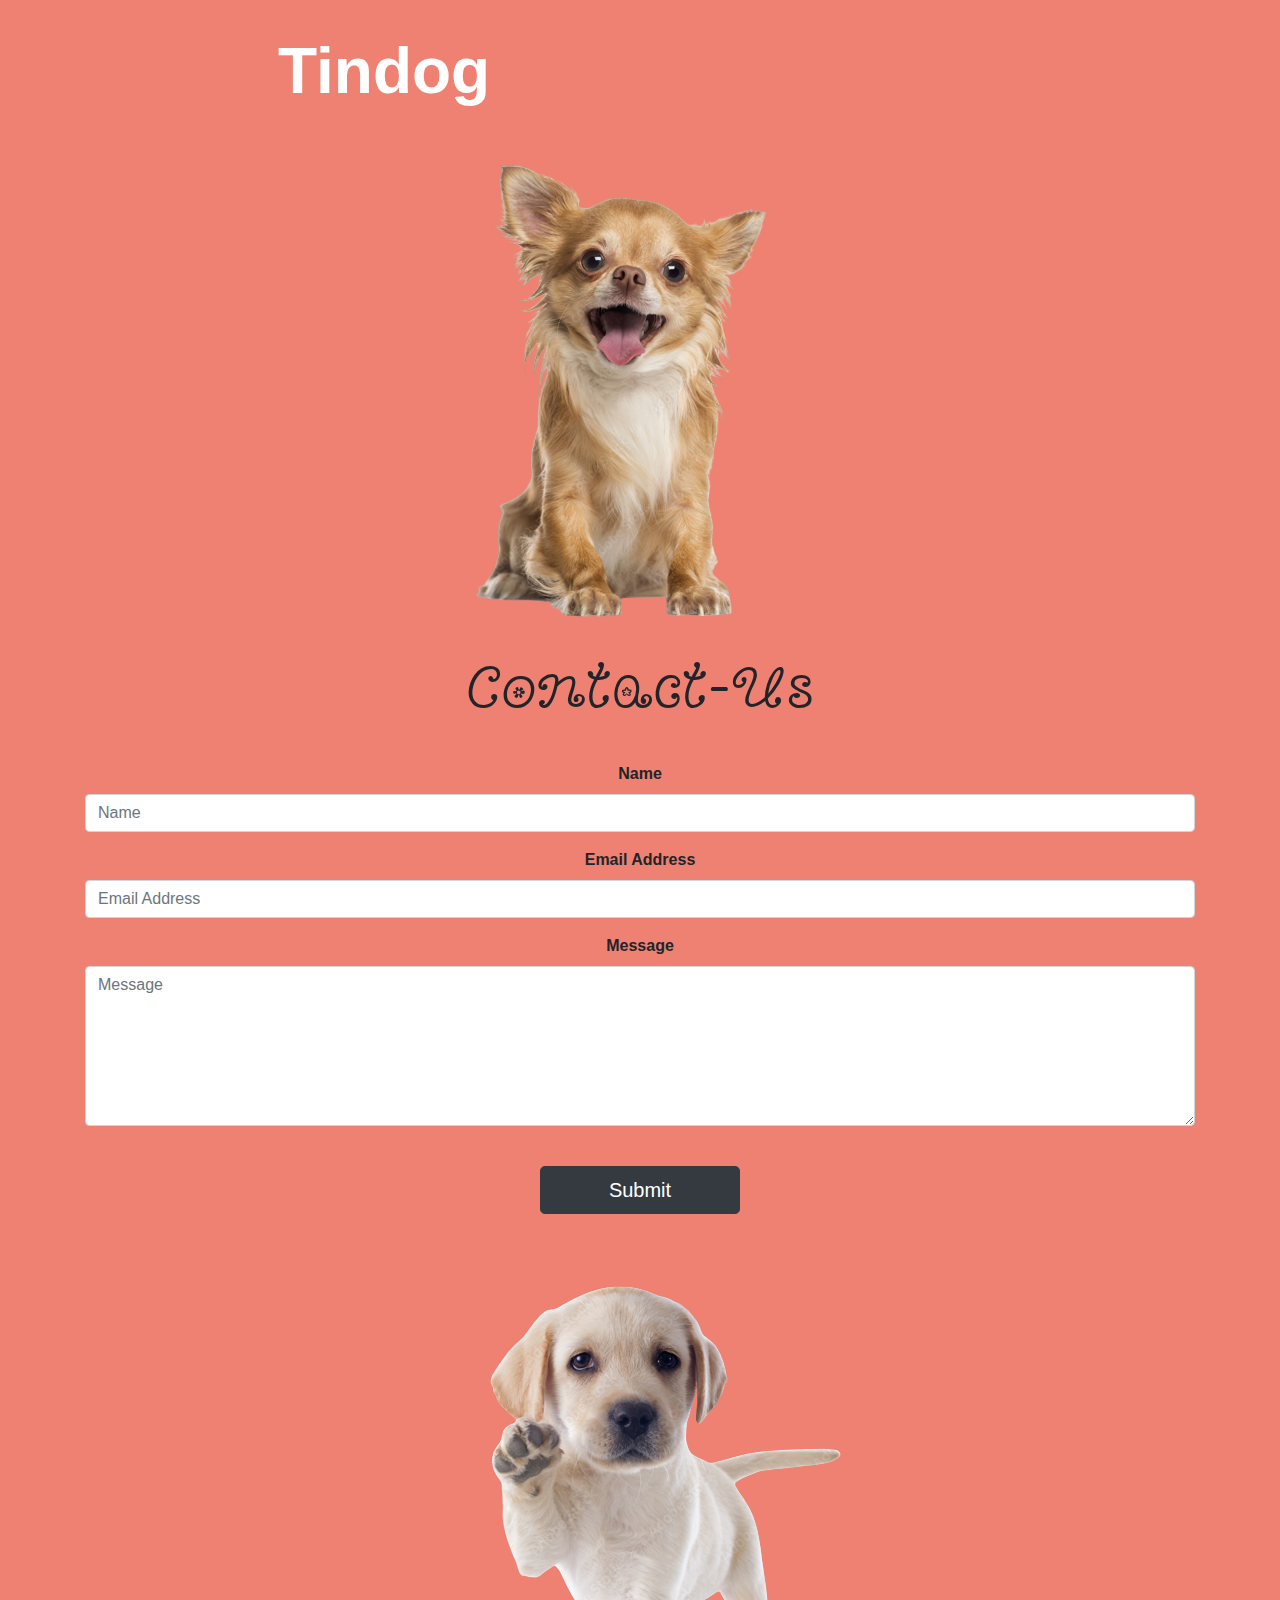
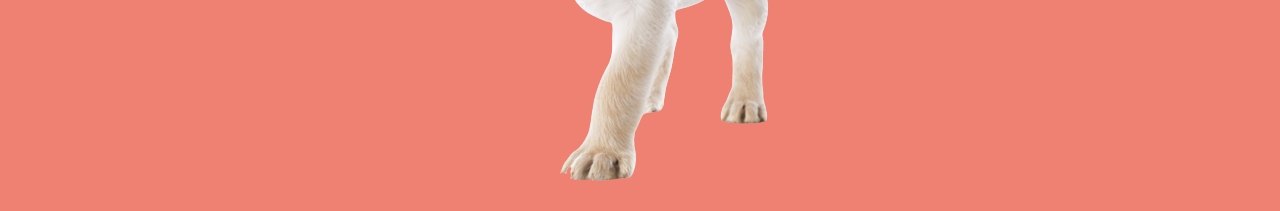
<file: contact/Contact.html>
<!DOCTYPE html>
<html lang="en">
<head>
    <meta charset="UTF-8">
    <meta http-equiv="X-UA-Compatible" content="IE=edge">
    <meta name="viewport" content="width=device-width, initial-scale=1.0">
    <title>Contact-Us</title>
    <link rel="icon" href="images/favicon.ico" >
    <link rel="stylesheet" href="../contact/styles.css">
    <link rel="stylesheet" href="https://cdn.jsdelivr.net/npm/bootstrap@4.3.1/dist/css/bootstrap.min.css" integrity="sha384-ggOyR0iXCbMQv3Xipma34MD+dH/1fQ784/j6cY/iJTQUOhcWr7x9JvoRxT2MZw1T" crossorigin="anonymous">
    <link rel="preconnect" href="https://fonts.googleapis.com">
    <link rel="preconnect" href="https://fonts.gstatic.com" crossorigin>
    <link href="https://fonts.googleapis.com/css2?family=Bonbon&display=swap" rel="stylesheet">
    <link rel="preconnect" href="https://fonts.googleapis.com">
<link rel="preconnect" href="https://fonts.gstatic.com" crossorigin>
<link href="https://fonts.googleapis.com/css2?family=Rubik+Moonrocks&display=swap" rel="stylesheet">

  </head>
<body style="background-color: #ef8172; text-align: center;">
  <div class="navfff">
    <nav  class="navbar navbar-expand-lg navbar-dark ">
          <a class="navbar-brand navbar-expand-lg justify-content-center" href="../index.html"><span style="font-size: 4rem; font-weight: bold;"> Tindog </span></a>
        </nav>
      </div>
<img src="images/dog12.png" alt="" >
<br><br>
<H2 style="font-family: 'Bonbon', cursive; font-size: 4rem;">Contact-Us</H2>
    <!-- Wrapper container -->
<div class="container py-4">

    <!-- Bootstrap 5 starter form -->
    <form id="contactForm" data-sb-form-api-token="API_TOKEN" action="../contact/Thanku.html">
  
      <!-- Name input -->
      <div class="mb-3">
        <label class="form-label" for="name"><strong> Name</strong></label>
        <input class="form-control" id="name" type="text" placeholder="Name" data-sb-validations="required" />
        <div class="invalid-feedback" data-sb-feedback="name:required">Name is required.</div>
      </div>
  
      <!-- Email address input -->
      <div class="mb-3">
        <label class="form-label" for="emailAddress"><strong> Email Address</strong></label>
        <input class="form-control" id="emailAddress" type="email" placeholder="Email Address" data-sb-validations="required, email" />
        <div class="invalid-feedback" data-sb-feedback="emailAddress:required">Email Address is required.</div>
        <div class="invalid-feedback" data-sb-feedback="emailAddress:email">Email Address Email is not valid.</div>
      </div>
  
      <!-- Message input -->
      <div class="mb-3">
        <label class="form-label" for="message"><strong> Message</strong></label>
        <textarea class="form-control" id="message" type="text" placeholder="Message" style="height: 10rem;" data-sb-validations="required"></textarea>
        <div class="invalid-feedback" data-sb-feedback="message:required">Message is required.</div>
      </div>
  
      <!-- Form submissions success message -->
      <div class="d-none" id="submitSuccessMessage">
        <div class="text-center mb-3">Form submission successful!</div>
      </div>
  
      <!-- Form submissions error message -->
      <div class="d-none" id="submitErrorMessage">
        <div class="text-center text-danger mb-3">Error sending message!</div>
      </div>
  <br>
      <!-- Form submit button -->
      <div class="d-grid">
        <input class="btn btn-dark btn-lg " type="submit" value="Submit">
      </div>
  
    </form>
  
  </div>
  <img src="images/dog13.png" alt="" >
</body>
</html>
</file>
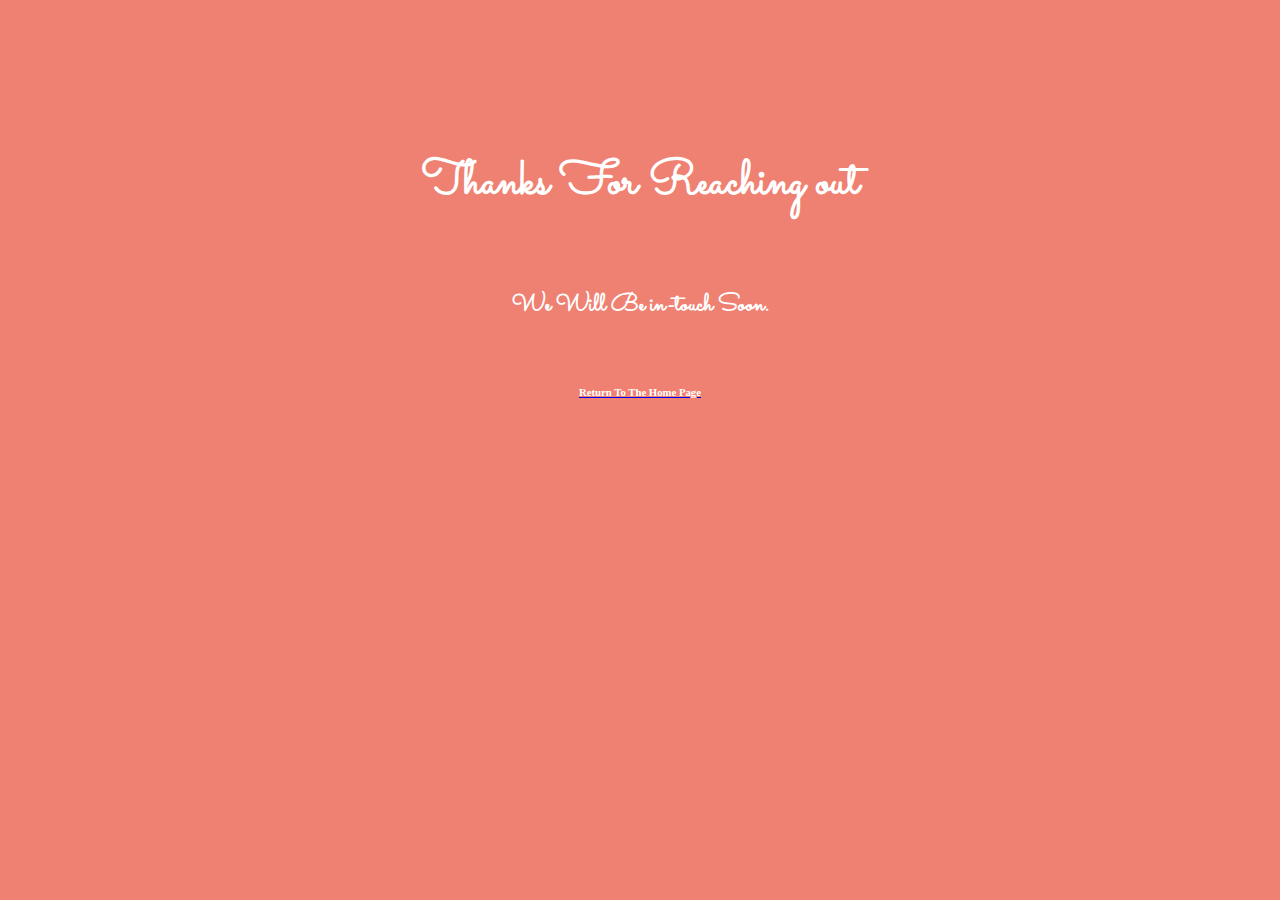
<file: contact/Thanku.html>
<!DOCTYPE html>
<html lang="en">
<head>
    <meta charset="UTF-8">
    <meta http-equiv="X-UA-Compatible" content="IE=edge">
    <meta name="viewport" content="width=device-width, initial-scale=1.0">
    <link href="https://cdn.jsdelivr.net/npm/bootstrap@5.0.2/dist/css/bootstrap.min.css" rel="stylesheet" integrity="sha384-EVSTQN3/azprG1Anm3QDgpJLIm9Nao0Yz1ztcQTwFspd3yD65VohhpuuCOmLASjC" crossorigin="anonymous">
    <link rel="icon" href="images/favicon.ico" >
    <link rel="preconnect" href="https://fonts.googleapis.com">
    <link rel="preconnect" href="https://fonts.gstatic.com" crossorigin>
    <link href="https://fonts.googleapis.com/css2?family=Sacramento&display=swap" rel="stylesheet">
    <title>Thanks For Reaching out</title>
</head>
<body style="background-color: #ef8172;">
    <br><br><br><br><br><br>
    <h1 style="color: white; text-align: center; font-family: 'Sacramento', cursive; font-size: 3rem;">Thanks For Reaching out</h1><br>
    <h2 style="color: white; text-align: center; font-family: 'Sacramento', cursive;">We Will Be in-touch Soon.</h2><br>
    <a href="../index.html"><h6 style="color: white; text-align: center;">Return To The Home Page</h6></a>
</body>
</html>
</file>
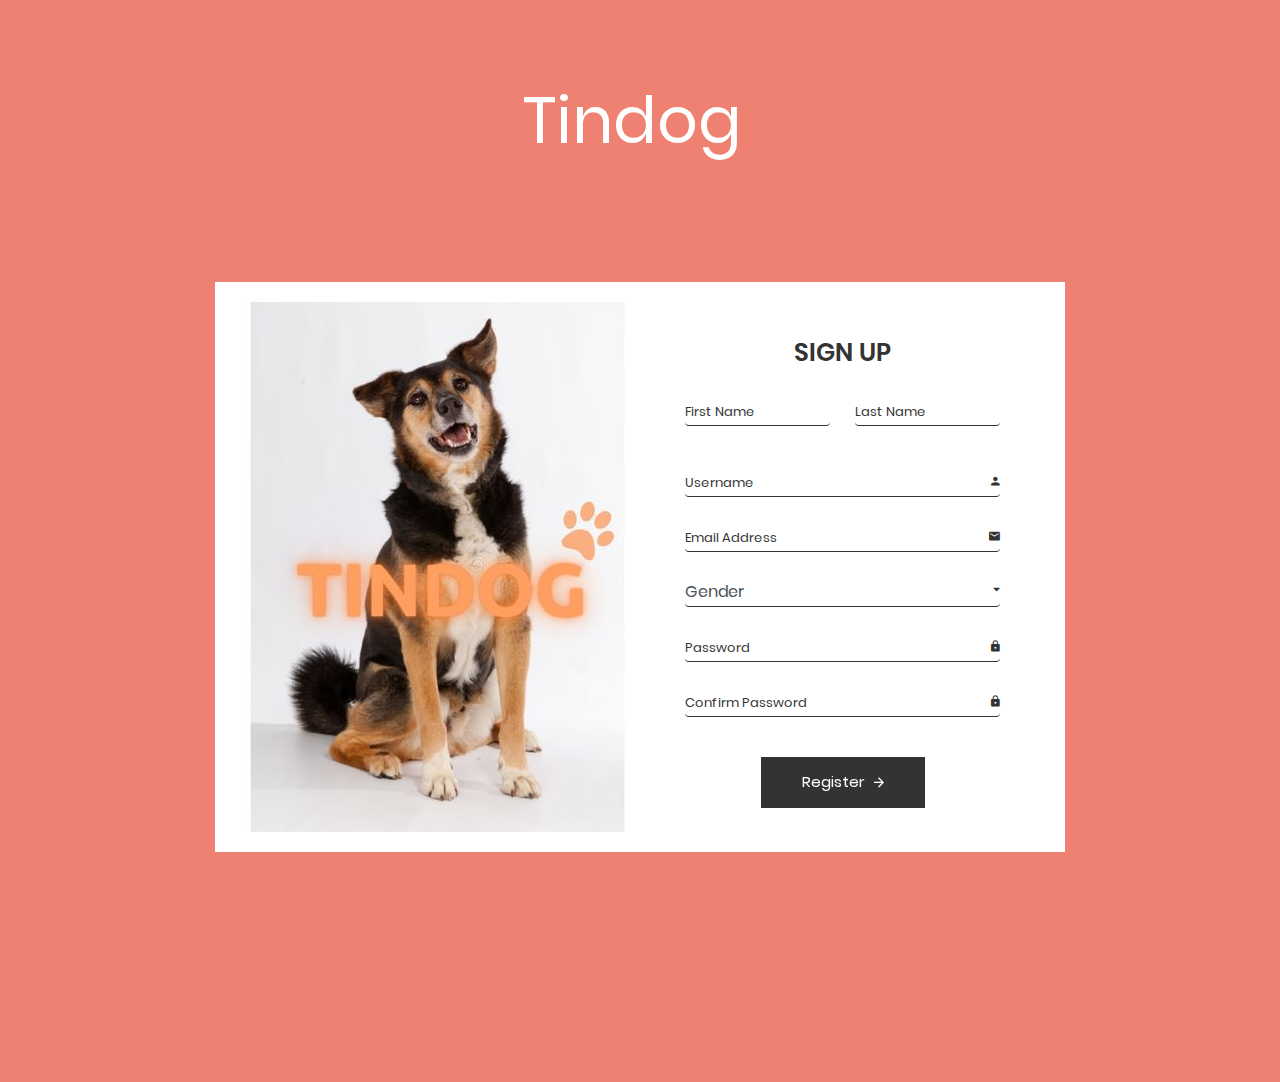
<file: signupf/signup.html>
<!DOCTYPE html>
<html>
	<head>
		<meta charset="utf-8">
		<title>TinDoG SIGN-Up</title>
		<link rel="icon" href="images/favicon.ico" type="image/x-icon">
		<meta name="viewport" content="width=device-width, initial-scale=1.0">
		<!-- BOOTSTRAP 5 -->
		<link rel="stylesheet" href="https://cdn.jsdelivr.net/npm/bootstrap@4.3.1/dist/css/bootstrap.min.css" integrity="sha384-ggOyR0iXCbMQv3Xipma34MD+dH/1fQ784/j6cY/iJTQUOhcWr7x9JvoRxT2MZw1T" crossorigin="anonymous">
		<!-- MATERIAL DESIGN ICONIC FONT -->
		<link rel="stylesheet" href="fonts/material-design-iconic-font/css/material-design-iconic-font.min.css">

		<!-- STYLE CSS -->
		<link rel="stylesheet" href="css/style.css">
	</head>

	<body>
<!-- NAVBAR -->
<div style="background-color: #ef8172;" >
	<nav  class="navbar  navbar-expand-lg navbar-dark justify-content-center">
        <a class="navbar-brand navbar-expand-lg justify-content-center" href="../index.html"><span style="font-size: 4rem;"> Tindog </span></a>
		  </nav>
		</div>
			<!-- FORM -->
		<div class="wrapper" style="background-color: #ef8172;">
			<div class="inner">
				<div class="image-holder">
					<img src="images/TinDOG.jpg" alt="">
				</div>
				<form action="">
					<h3>SIGN UP</h3>
					<div class="form-group">
						<input type="text" placeholder="First Name" class="form-control">
						<input type="text" placeholder="Last Name" class="form-control">
					</div>
					<div class="form-wrapper">
						<input type="text" placeholder="Username" class="form-control">
						<i class="zmdi zmdi-account"></i>
					</div>
					<div class="form-wrapper">
						<input type="text" placeholder="Email Address" class="form-control">
						<i class="zmdi zmdi-email"></i>
					</div>
					<div class="form-wrapper">
						<select name="" id="" class="form-control">
							<option value="" disabled selected>Gender</option>
							<option value="male">Male</option>
							<option value="femal">Female</option>
							<option value="other">Other</option>
						</select>
						<i class="zmdi zmdi-caret-down" style="font-size: 17px"></i>
					</div>
					<div class="form-wrapper">
						<input type="password" placeholder="Password" class="form-control">
						<i class="zmdi zmdi-lock"></i>
					</div>
					<div class="form-wrapper">
						<input type="password" placeholder="Confirm Password" class="form-control">
						<i class="zmdi zmdi-lock"></i>
					</div>
					<button>Register
						<i class="zmdi zmdi-arrow-right"></i>
					</button>
				</form>
			</div>
		</div>
		
	</body>
</html>
</file>
<file: contact/styles.css>
body{ background-color: #ef8172;}
.btn {width: 200px;}
.navbar-brand {margin-top: 10px;
    margin-left:21%;}

*/Center LOGO 4 Contact Page /*
/* .navfff {
    display: flex; 
    justify-content: center; 
    align-items: center; 
} */
</file>
<file: signupf/css/style.css>
@font-face {
  font-family: "Poppins-Regular";
  src: url("../fonts/poppins/Poppins-Regular.ttf"); }
@font-face {
  font-family: "Poppins-SemiBold";
  src: url("../fonts/poppins/Poppins-SemiBold.ttf"); }
* {
  -webkit-box-sizing: border-box;
  -moz-box-sizing: border-box;
  box-sizing: border-box; }

body {
  font-family: "Poppins-Regular";
  color: #333;
  font-size: 13px;
  margin: 0; }

input, textarea, select, button {
  font-family: "Poppins-Regular";
  color: #333;
  font-size: 13px; }

p, h1, h2, h3, h4, h5, h6, ul {
  margin: 0; }

img {
  max-width: 100%; }

ul {
  padding-left: 0;
  margin-bottom: 0; }

a:hover {
  text-decoration: none; }

:focus {
  outline: none; }

.wrapper {
  min-height: 100vh;
  background-size: cover;
  background-repeat: no-repeat;
  display: flex;
  align-items: center; }

.inner {
  padding: 20px;
  background: #fff;
  max-width: 850px;
  margin: auto;
  display: flex; 
  margin-top: 100px;}
  .inner .image-holder {
    width: 50%; }
  .inner form {
    width: 50%;
    padding-top: 36px;
    padding-left: 45px;
    padding-right: 45px; }
  .inner h3 {
    text-transform: uppercase;
    font-size: 25px;
    font-family: "Poppins-SemiBold";
    text-align: center;
    margin-bottom: 28px; }

.form-group {
  display: flex; }
  .form-group input {
    width: 50%; }
    .form-group input:first-child {
      margin-right: 25px; }

.form-wrapper {
  position: relative; }
  .form-wrapper i {
    position: absolute;
    bottom: 9px;
    right: 0; }

.form-control {
  border: 1px solid #333;
  border-top: none;
  border-right: none;
  border-left: none;
  display: block;
  width: 100%;
  height: 30px;
  padding: 0;
  margin-bottom: 25px; }
  .form-control::-webkit-input-placeholder {
    font-size: 13px;
    color: #333;
    font-family: "Poppins-Regular"; }
  .form-control::-moz-placeholder {
    font-size: 13px;
    color: #333;
    font-family: "Poppins-Regular"; }
  .form-control:-ms-input-placeholder {
    font-size: 13px;
    color: #333;
    font-family: "Poppins-Regular"; }
  .form-control:-moz-placeholder {
    font-size: 13px;
    color: #333;
    font-family: "Poppins-Regular"; }

select {
  -moz-appearance: none;
  -webkit-appearance: none;
  cursor: pointer;
  padding-left: 20px; }
  select option[value=""][disabled] {
    display: none; }

button {
  border: none;
  width: 164px;
  height: 51px;
  margin: auto;
  margin-top: 40px;
  cursor: pointer;
  display: flex;
  align-items: center;
  justify-content: center;
  padding: 0;
  background: #333;
  font-size: 15px;
  color: #fff;
  vertical-align: middle;
  -webkit-transform: perspective(1px) translateZ(0);
  transform: perspective(1px) translateZ(0);
  -webkit-transition-duration: 0.3s;
  transition-duration: 0.3s; }
  button i {
    margin-left: 10px;
    -webkit-transform: translateZ(0);
    transform: translateZ(0); }
  button:hover i, button:focus i, button:active i {
    -webkit-animation-name: hvr-icon-wobble-horizontal;
    animation-name: hvr-icon-wobble-horizontal;
    -webkit-animation-duration: 1s;
    animation-duration: 1s;
    -webkit-animation-timing-function: ease-in-out;
    animation-timing-function: ease-in-out;
    -webkit-animation-iteration-count: 1;
    animation-iteration-count: 1; }

@-webkit-keyframes hvr-icon-wobble-horizontal {
  16.65% {
    -webkit-transform: translateX(6px);
    transform: translateX(6px); }
  33.3% {
    -webkit-transform: translateX(-5px);
    transform: translateX(-5px); }
  49.95% {
    -webkit-transform: translateX(4px);
    transform: translateX(4px); }
  66.6% {
    -webkit-transform: translateX(-2px);
    transform: translateX(-2px); }
  83.25% {
    -webkit-transform: translateX(1px);
    transform: translateX(1px); }
  100% {
    -webkit-transform: translateX(0);
    transform: translateX(0); } }
@keyframes hvr-icon-wobble-horizontal {
  16.65% {
    -webkit-transform: translateX(6px);
    transform: translateX(6px); }
  33.3% {
    -webkit-transform: translateX(-5px);
    transform: translateX(-5px); }
  49.95% {
    -webkit-transform: translateX(4px);
    transform: translateX(4px); }
  66.6% {
    -webkit-transform: translateX(-2px);
    transform: translateX(-2px); }
  83.25% {
    -webkit-transform: translateX(1px);
    transform: translateX(1px); }
  100% {
    -webkit-transform: translateX(0);
    transform: translateX(0); } }
@media (max-width: 1199px) {
  .wrapper {
    background-position: right center; } }
@media (max-width: 991px) {
  .inner form {
    padding-top: 10px;
    padding-left: 30px;
    padding-right: 30px; } }
@media (max-width: 767px) {
  .inner {
    display: block; }
    .inner .image-holder {
      width: 100%; }
    .inner form {
      width: 100%;
      padding: 40px 0 30px; }

  button {
    margin-top: 60px; } }
    .navbar-brand {margin-top: 60px;}
/*# sourceMappingURL=style.css.map */
</file>
<file: signupf/fonts/material-design-iconic-font/css/material-design-iconic-font.min.css>
@font-face{font-family:Material-Design-Iconic-Font;src:url(../fonts/Material-Design-Iconic-Font.woff2?v=2.2.0) format('woff2'),url(../fonts/Material-Design-Iconic-Font.woff?v=2.2.0) format('woff'),url(../fonts/Material-Design-Iconic-Font.ttf?v=2.2.0) format('truetype')}.zmdi{display:inline-block;font:normal normal normal 14px/1 'Material-Design-Iconic-Font';font-size:inherit;text-rendering:auto;-webkit-font-smoothing:antialiased;-moz-osx-font-smoothing:grayscale}.zmdi-hc-lg{font-size:1.33333333em;line-height:.75em;vertical-align:-15%}.zmdi-hc-2x{font-size:2em}.zmdi-hc-3x{font-size:3em}.zmdi-hc-4x{font-size:4em}.zmdi-hc-5x{font-size:5em}.zmdi-hc-fw{width:1.28571429em;text-align:center}.zmdi-hc-ul{padding-left:0;margin-left:2.14285714em;list-style-type:none}.zmdi-hc-ul>li{position:relative}.zmdi-hc-li{position:absolute;left:-2.14285714em;width:2.14285714em;top:.14285714em;text-align:center}.zmdi-hc-li.zmdi-hc-lg{left:-1.85714286em}.zmdi-hc-border{padding:.1em .25em;border:solid .1em #9e9e9e;border-radius:2px}.zmdi-hc-border-circle{padding:.1em .25em;border:solid .1em #9e9e9e;border-radius:50%}.zmdi.pull-left{float:left;margin-right:.15em}.zmdi.pull-right{float:right;margin-left:.15em}.zmdi-hc-spin{-webkit-animation:zmdi-spin 1.5s infinite linear;animation:zmdi-spin 1.5s infinite linear}.zmdi-hc-spin-reverse{-webkit-animation:zmdi-spin-reverse 1.5s infinite linear;animation:zmdi-spin-reverse 1.5s infinite linear}@-webkit-keyframes zmdi-spin{0%{-webkit-transform:rotate(0deg);transform:rotate(0deg)}100%{-webkit-transform:rotate(359deg);transform:rotate(359deg)}}@keyframes zmdi-spin{0%{-webkit-transform:rotate(0deg);transform:rotate(0deg)}100%{-webkit-transform:rotate(359deg);transform:rotate(359deg)}}@-webkit-keyframes zmdi-spin-reverse{0%{-webkit-transform:rotate(0deg);transform:rotate(0deg)}100%{-webkit-transform:rotate(-359deg);transform:rotate(-359deg)}}@keyframes zmdi-spin-reverse{0%{-webkit-transform:rotate(0deg);transform:rotate(0deg)}100%{-webkit-transform:rotate(-359deg);transform:rotate(-359deg)}}.zmdi-hc-rotate-90{-webkit-transform:rotate(90deg);-ms-transform:rotate(90deg);transform:rotate(90deg)}.zmdi-hc-rotate-180{-webkit-transform:rotate(180deg);-ms-transform:rotate(180deg);transform:rotate(180deg)}.zmdi-hc-rotate-270{-webkit-transform:rotate(270deg);-ms-transform:rotate(270deg);transform:rotate(270deg)}.zmdi-hc-flip-horizontal{-webkit-transform:scale(-1,1);-ms-transform:scale(-1,1);transform:scale(-1,1)}.zmdi-hc-flip-vertical{-webkit-transform:scale(1,-1);-ms-transform:scale(1,-1);transform:scale(1,-1)}.zmdi-hc-stack{position:relative;display:inline-block;width:2em;height:2em;line-height:2em;vertical-align:middle}.zmdi-hc-stack-1x,.zmdi-hc-stack-2x{position:absolute;left:0;width:100%;text-align:center}.zmdi-hc-stack-1x{line-height:inherit}.zmdi-hc-stack-2x{font-size:2em}.zmdi-hc-inverse{color:#fff}.zmdi-3d-rotation:before{content:'\f101'}.zmdi-airplane-off:before{content:'\f102'}.zmdi-airplane:before{content:'\f103'}.zmdi-album:before{content:'\f104'}.zmdi-archive:before{content:'\f105'}.zmdi-assignment-account:before{content:'\f106'}.zmdi-assignment-alert:before{content:'\f107'}.zmdi-assignment-check:before{content:'\f108'}.zmdi-assignment-o:before{content:'\f109'}.zmdi-assignment-return:before{content:'\f10a'}.zmdi-assignment-returned:before{content:'\f10b'}.zmdi-assignment:before{content:'\f10c'}.zmdi-attachment-alt:before{content:'\f10d'}.zmdi-attachment:before{content:'\f10e'}.zmdi-audio:before{content:'\f10f'}.zmdi-badge-check:before{content:'\f110'}.zmdi-balance-wallet:before{content:'\f111'}.zmdi-balance:before{content:'\f112'}.zmdi-battery-alert:before{content:'\f113'}.zmdi-battery-flash:before{content:'\f114'}.zmdi-battery-unknown:before{content:'\f115'}.zmdi-battery:before{content:'\f116'}.zmdi-bike:before{content:'\f117'}.zmdi-block-alt:before{content:'\f118'}.zmdi-block:before{content:'\f119'}.zmdi-boat:before{content:'\f11a'}.zmdi-book-image:before{content:'\f11b'}.zmdi-book:before{content:'\f11c'}.zmdi-bookmark-outline:before{content:'\f11d'}.zmdi-bookmark:before{content:'\f11e'}.zmdi-brush:before{content:'\f11f'}.zmdi-bug:before{content:'\f120'}.zmdi-bus:before{content:'\f121'}.zmdi-cake:before{content:'\f122'}.zmdi-car-taxi:before{content:'\f123'}.zmdi-car-wash:before{content:'\f124'}.zmdi-car:before{content:'\f125'}.zmdi-card-giftcard:before{content:'\f126'}.zmdi-card-membership:before{content:'\f127'}.zmdi-card-travel:before{content:'\f128'}.zmdi-card:before{content:'\f129'}.zmdi-case-check:before{content:'\f12a'}.zmdi-case-download:before{content:'\f12b'}.zmdi-case-play:before{content:'\f12c'}.zmdi-case:before{content:'\f12d'}.zmdi-cast-connected:before{content:'\f12e'}.zmdi-cast:before{content:'\f12f'}.zmdi-chart-donut:before{content:'\f130'}.zmdi-chart:before{content:'\f131'}.zmdi-city-alt:before{content:'\f132'}.zmdi-city:before{content:'\f133'}.zmdi-close-circle-o:before{content:'\f134'}.zmdi-close-circle:before{content:'\f135'}.zmdi-close:before{content:'\f136'}.zmdi-cocktail:before{content:'\f137'}.zmdi-code-setting:before{content:'\f138'}.zmdi-code-smartphone:before{content:'\f139'}.zmdi-code:before{content:'\f13a'}.zmdi-coffee:before{content:'\f13b'}.zmdi-collection-bookmark:before{content:'\f13c'}.zmdi-collection-case-play:before{content:'\f13d'}.zmdi-collection-folder-image:before{content:'\f13e'}.zmdi-collection-image-o:before{content:'\f13f'}.zmdi-collection-image:before{content:'\f140'}.zmdi-collection-item-1:before{content:'\f141'}.zmdi-collection-item-2:before{content:'\f142'}.zmdi-collection-item-3:before{content:'\f143'}.zmdi-collection-item-4:before{content:'\f144'}.zmdi-collection-item-5:before{content:'\f145'}.zmdi-collection-item-6:before{content:'\f146'}.zmdi-collection-item-7:before{content:'\f147'}.zmdi-collection-item-8:before{content:'\f148'}.zmdi-collection-item-9-plus:before{content:'\f149'}.zmdi-collection-item-9:before{content:'\f14a'}.zmdi-collection-item:before{content:'\f14b'}.zmdi-collection-music:before{content:'\f14c'}.zmdi-collection-pdf:before{content:'\f14d'}.zmdi-collection-plus:before{content:'\f14e'}.zmdi-collection-speaker:before{content:'\f14f'}.zmdi-collection-text:before{content:'\f150'}.zmdi-collection-video:before{content:'\f151'}.zmdi-compass:before{content:'\f152'}.zmdi-cutlery:before{content:'\f153'}.zmdi-delete:before{content:'\f154'}.zmdi-dialpad:before{content:'\f155'}.zmdi-dns:before{content:'\f156'}.zmdi-drink:before{content:'\f157'}.zmdi-edit:before{content:'\f158'}.zmdi-email-open:before{content:'\f159'}.zmdi-email:before{content:'\f15a'}.zmdi-eye-off:before{content:'\f15b'}.zmdi-eye:before{content:'\f15c'}.zmdi-eyedropper:before{content:'\f15d'}.zmdi-favorite-outline:before{content:'\f15e'}.zmdi-favorite:before{content:'\f15f'}.zmdi-filter-list:before{content:'\f160'}.zmdi-fire:before{content:'\f161'}.zmdi-flag:before{content:'\f162'}.zmdi-flare:before{content:'\f163'}.zmdi-flash-auto:before{content:'\f164'}.zmdi-flash-off:before{content:'\f165'}.zmdi-flash:before{content:'\f166'}.zmdi-flip:before{content:'\f167'}.zmdi-flower-alt:before{content:'\f168'}.zmdi-flower:before{content:'\f169'}.zmdi-font:before{content:'\f16a'}.zmdi-fullscreen-alt:before{content:'\f16b'}.zmdi-fullscreen-exit:before{content:'\f16c'}.zmdi-fullscreen:before{content:'\f16d'}.zmdi-functions:before{content:'\f16e'}.zmdi-gas-station:before{content:'\f16f'}.zmdi-gesture:before{content:'\f170'}.zmdi-globe-alt:before{content:'\f171'}.zmdi-globe-lock:before{content:'\f172'}.zmdi-globe:before{content:'\f173'}.zmdi-graduation-cap:before{content:'\f174'}.zmdi-home:before{content:'\f175'}.zmdi-hospital-alt:before{content:'\f176'}.zmdi-hospital:before{content:'\f177'}.zmdi-hotel:before{content:'\f178'}.zmdi-hourglass-alt:before{content:'\f179'}.zmdi-hourglass-outline:before{content:'\f17a'}.zmdi-hourglass:before{content:'\f17b'}.zmdi-http:before{content:'\f17c'}.zmdi-image-alt:before{content:'\f17d'}.zmdi-image-o:before{content:'\f17e'}.zmdi-image:before{content:'\f17f'}.zmdi-inbox:before{content:'\f180'}.zmdi-invert-colors-off:before{content:'\f181'}.zmdi-invert-colors:before{content:'\f182'}.zmdi-key:before{content:'\f183'}.zmdi-label-alt-outline:before{content:'\f184'}.zmdi-label-alt:before{content:'\f185'}.zmdi-label-heart:before{content:'\f186'}.zmdi-label:before{content:'\f187'}.zmdi-labels:before{content:'\f188'}.zmdi-lamp:before{content:'\f189'}.zmdi-landscape:before{content:'\f18a'}.zmdi-layers-off:before{content:'\f18b'}.zmdi-layers:before{content:'\f18c'}.zmdi-library:before{content:'\f18d'}.zmdi-link:before{content:'\f18e'}.zmdi-lock-open:before{content:'\f18f'}.zmdi-lock-outline:before{content:'\f190'}.zmdi-lock:before{content:'\f191'}.zmdi-mail-reply-all:before{content:'\f192'}.zmdi-mail-reply:before{content:'\f193'}.zmdi-mail-send:before{content:'\f194'}.zmdi-mall:before{content:'\f195'}.zmdi-map:before{content:'\f196'}.zmdi-menu:before{content:'\f197'}.zmdi-money-box:before{content:'\f198'}.zmdi-money-off:before{content:'\f199'}.zmdi-money:before{content:'\f19a'}.zmdi-more-vert:before{content:'\f19b'}.zmdi-more:before{content:'\f19c'}.zmdi-movie-alt:before{content:'\f19d'}.zmdi-movie:before{content:'\f19e'}.zmdi-nature-people:before{content:'\f19f'}.zmdi-nature:before{content:'\f1a0'}.zmdi-navigation:before{content:'\f1a1'}.zmdi-open-in-browser:before{content:'\f1a2'}.zmdi-open-in-new:before{content:'\f1a3'}.zmdi-palette:before{content:'\f1a4'}.zmdi-parking:before{content:'\f1a5'}.zmdi-pin-account:before{content:'\f1a6'}.zmdi-pin-assistant:before{content:'\f1a7'}.zmdi-pin-drop:before{content:'\f1a8'}.zmdi-pin-help:before{content:'\f1a9'}.zmdi-pin-off:before{content:'\f1aa'}.zmdi-pin:before{content:'\f1ab'}.zmdi-pizza:before{content:'\f1ac'}.zmdi-plaster:before{content:'\f1ad'}.zmdi-power-setting:before{content:'\f1ae'}.zmdi-power:before{content:'\f1af'}.zmdi-print:before{content:'\f1b0'}.zmdi-puzzle-piece:before{content:'\f1b1'}.zmdi-quote:before{content:'\f1b2'}.zmdi-railway:before{content:'\f1b3'}.zmdi-receipt:before{content:'\f1b4'}.zmdi-refresh-alt:before{content:'\f1b5'}.zmdi-refresh-sync-alert:before{content:'\f1b6'}.zmdi-refresh-sync-off:before{content:'\f1b7'}.zmdi-refresh-sync:before{content:'\f1b8'}.zmdi-refresh:before{content:'\f1b9'}.zmdi-roller:before{content:'\f1ba'}.zmdi-ruler:before{content:'\f1bb'}.zmdi-scissors:before{content:'\f1bc'}.zmdi-screen-rotation-lock:before{content:'\f1bd'}.zmdi-screen-rotation:before{content:'\f1be'}.zmdi-search-for:before{content:'\f1bf'}.zmdi-search-in-file:before{content:'\f1c0'}.zmdi-search-in-page:before{content:'\f1c1'}.zmdi-search-replace:before{content:'\f1c2'}.zmdi-search:before{content:'\f1c3'}.zmdi-seat:before{content:'\f1c4'}.zmdi-settings-square:before{content:'\f1c5'}.zmdi-settings:before{content:'\f1c6'}.zmdi-shield-check:before{content:'\f1c7'}.zmdi-shield-security:before{content:'\f1c8'}.zmdi-shopping-basket:before{content:'\f1c9'}.zmdi-shopping-cart-plus:before{content:'\f1ca'}.zmdi-shopping-cart:before{content:'\f1cb'}.zmdi-sign-in:before{content:'\f1cc'}.zmdi-sort-amount-asc:before{content:'\f1cd'}.zmdi-sort-amount-desc:before{content:'\f1ce'}.zmdi-sort-asc:before{content:'\f1cf'}.zmdi-sort-desc:before{content:'\f1d0'}.zmdi-spellcheck:before{content:'\f1d1'}.zmdi-storage:before{content:'\f1d2'}.zmdi-store-24:before{content:'\f1d3'}.zmdi-store:before{content:'\f1d4'}.zmdi-subway:before{content:'\f1d5'}.zmdi-sun:before{content:'\f1d6'}.zmdi-tab-unselected:before{content:'\f1d7'}.zmdi-tab:before{content:'\f1d8'}.zmdi-tag-close:before{content:'\f1d9'}.zmdi-tag-more:before{content:'\f1da'}.zmdi-tag:before{content:'\f1db'}.zmdi-thumb-down:before{content:'\f1dc'}.zmdi-thumb-up-down:before{content:'\f1dd'}.zmdi-thumb-up:before{content:'\f1de'}.zmdi-ticket-star:before{content:'\f1df'}.zmdi-toll:before{content:'\f1e0'}.zmdi-toys:before{content:'\f1e1'}.zmdi-traffic:before{content:'\f1e2'}.zmdi-translate:before{content:'\f1e3'}.zmdi-triangle-down:before{content:'\f1e4'}.zmdi-triangle-up:before{content:'\f1e5'}.zmdi-truck:before{content:'\f1e6'}.zmdi-turning-sign:before{content:'\f1e7'}.zmdi-wallpaper:before{content:'\f1e8'}.zmdi-washing-machine:before{content:'\f1e9'}.zmdi-window-maximize:before{content:'\f1ea'}.zmdi-window-minimize:before{content:'\f1eb'}.zmdi-window-restore:before{content:'\f1ec'}.zmdi-wrench:before{content:'\f1ed'}.zmdi-zoom-in:before{content:'\f1ee'}.zmdi-zoom-out:before{content:'\f1ef'}.zmdi-alert-circle-o:before{content:'\f1f0'}.zmdi-alert-circle:before{content:'\f1f1'}.zmdi-alert-octagon:before{content:'\f1f2'}.zmdi-alert-polygon:before{content:'\f1f3'}.zmdi-alert-triangle:before{content:'\f1f4'}.zmdi-help-outline:before{content:'\f1f5'}.zmdi-help:before{content:'\f1f6'}.zmdi-info-outline:before{content:'\f1f7'}.zmdi-info:before{content:'\f1f8'}.zmdi-notifications-active:before{content:'\f1f9'}.zmdi-notifications-add:before{content:'\f1fa'}.zmdi-notifications-none:before{content:'\f1fb'}.zmdi-notifications-off:before{content:'\f1fc'}.zmdi-notifications-paused:before{content:'\f1fd'}.zmdi-notifications:before{content:'\f1fe'}.zmdi-account-add:before{content:'\f1ff'}.zmdi-account-box-mail:before{content:'\f200'}.zmdi-account-box-o:before{content:'\f201'}.zmdi-account-box-phone:before{content:'\f202'}.zmdi-account-box:before{content:'\f203'}.zmdi-account-calendar:before{content:'\f204'}.zmdi-account-circle:before{content:'\f205'}.zmdi-account-o:before{content:'\f206'}.zmdi-account:before{content:'\f207'}.zmdi-accounts-add:before{content:'\f208'}.zmdi-accounts-alt:before{content:'\f209'}.zmdi-accounts-list-alt:before{content:'\f20a'}.zmdi-accounts-list:before{content:'\f20b'}.zmdi-accounts-outline:before{content:'\f20c'}.zmdi-accounts:before{content:'\f20d'}.zmdi-face:before{content:'\f20e'}.zmdi-female:before{content:'\f20f'}.zmdi-male-alt:before{content:'\f210'}.zmdi-male-female:before{content:'\f211'}.zmdi-male:before{content:'\f212'}.zmdi-mood-bad:before{content:'\f213'}.zmdi-mood:before{content:'\f214'}.zmdi-run:before{content:'\f215'}.zmdi-walk:before{content:'\f216'}.zmdi-cloud-box:before{content:'\f217'}.zmdi-cloud-circle:before{content:'\f218'}.zmdi-cloud-done:before{content:'\f219'}.zmdi-cloud-download:before{content:'\f21a'}.zmdi-cloud-off:before{content:'\f21b'}.zmdi-cloud-outline-alt:before{content:'\f21c'}.zmdi-cloud-outline:before{content:'\f21d'}.zmdi-cloud-upload:before{content:'\f21e'}.zmdi-cloud:before{content:'\f21f'}.zmdi-download:before{content:'\f220'}.zmdi-file-plus:before{content:'\f221'}.zmdi-file-text:before{content:'\f222'}.zmdi-file:before{content:'\f223'}.zmdi-folder-outline:before{content:'\f224'}.zmdi-folder-person:before{content:'\f225'}.zmdi-folder-star-alt:before{content:'\f226'}.zmdi-folder-star:before{content:'\f227'}.zmdi-folder:before{content:'\f228'}.zmdi-gif:before{content:'\f229'}.zmdi-upload:before{content:'\f22a'}.zmdi-border-all:before{content:'\f22b'}.zmdi-border-bottom:before{content:'\f22c'}.zmdi-border-clear:before{content:'\f22d'}.zmdi-border-color:before{content:'\f22e'}.zmdi-border-horizontal:before{content:'\f22f'}.zmdi-border-inner:before{content:'\f230'}.zmdi-border-left:before{content:'\f231'}.zmdi-border-outer:before{content:'\f232'}.zmdi-border-right:before{content:'\f233'}.zmdi-border-style:before{content:'\f234'}.zmdi-border-top:before{content:'\f235'}.zmdi-border-vertical:before{content:'\f236'}.zmdi-copy:before{content:'\f237'}.zmdi-crop:before{content:'\f238'}.zmdi-format-align-center:before{content:'\f239'}.zmdi-format-align-justify:before{content:'\f23a'}.zmdi-format-align-left:before{content:'\f23b'}.zmdi-format-align-right:before{content:'\f23c'}.zmdi-format-bold:before{content:'\f23d'}.zmdi-format-clear-all:before{content:'\f23e'}.zmdi-format-clear:before{content:'\f23f'}.zmdi-format-color-fill:before{content:'\f240'}.zmdi-format-color-reset:before{content:'\f241'}.zmdi-format-color-text:before{content:'\f242'}.zmdi-format-indent-decrease:before{content:'\f243'}.zmdi-format-indent-increase:before{content:'\f244'}.zmdi-format-italic:before{content:'\f245'}.zmdi-format-line-spacing:before{content:'\f246'}.zmdi-format-list-bulleted:before{content:'\f247'}.zmdi-format-list-numbered:before{content:'\f248'}.zmdi-format-ltr:before{content:'\f249'}.zmdi-format-rtl:before{content:'\f24a'}.zmdi-format-size:before{content:'\f24b'}.zmdi-format-strikethrough-s:before{content:'\f24c'}.zmdi-format-strikethrough:before{content:'\f24d'}.zmdi-format-subject:before{content:'\f24e'}.zmdi-format-underlined:before{content:'\f24f'}.zmdi-format-valign-bottom:before{content:'\f250'}.zmdi-format-valign-center:before{content:'\f251'}.zmdi-format-valign-top:before{content:'\f252'}.zmdi-redo:before{content:'\f253'}.zmdi-select-all:before{content:'\f254'}.zmdi-space-bar:before{content:'\f255'}.zmdi-text-format:before{content:'\f256'}.zmdi-transform:before{content:'\f257'}.zmdi-undo:before{content:'\f258'}.zmdi-wrap-text:before{content:'\f259'}.zmdi-comment-alert:before{content:'\f25a'}.zmdi-comment-alt-text:before{content:'\f25b'}.zmdi-comment-alt:before{content:'\f25c'}.zmdi-comment-edit:before{content:'\f25d'}.zmdi-comment-image:before{content:'\f25e'}.zmdi-comment-list:before{content:'\f25f'}.zmdi-comment-more:before{content:'\f260'}.zmdi-comment-outline:before{content:'\f261'}.zmdi-comment-text-alt:before{content:'\f262'}.zmdi-comment-text:before{content:'\f263'}.zmdi-comment-video:before{content:'\f264'}.zmdi-comment:before{content:'\f265'}.zmdi-comments:before{content:'\f266'}.zmdi-check-all:before{content:'\f267'}.zmdi-check-circle-u:before{content:'\f268'}.zmdi-check-circle:before{content:'\f269'}.zmdi-check-square:before{content:'\f26a'}.zmdi-check:before{content:'\f26b'}.zmdi-circle-o:before{content:'\f26c'}.zmdi-circle:before{content:'\f26d'}.zmdi-dot-circle-alt:before{content:'\f26e'}.zmdi-dot-circle:before{content:'\f26f'}.zmdi-minus-circle-outline:before{content:'\f270'}.zmdi-minus-circle:before{content:'\f271'}.zmdi-minus-square:before{content:'\f272'}.zmdi-minus:before{content:'\f273'}.zmdi-plus-circle-o-duplicate:before{content:'\f274'}.zmdi-plus-circle-o:before{content:'\f275'}.zmdi-plus-circle:before{content:'\f276'}.zmdi-plus-square:before{content:'\f277'}.zmdi-plus:before{content:'\f278'}.zmdi-square-o:before{content:'\f279'}.zmdi-star-circle:before{content:'\f27a'}.zmdi-star-half:before{content:'\f27b'}.zmdi-star-outline:before{content:'\f27c'}.zmdi-star:before{content:'\f27d'}.zmdi-bluetooth-connected:before{content:'\f27e'}.zmdi-bluetooth-off:before{content:'\f27f'}.zmdi-bluetooth-search:before{content:'\f280'}.zmdi-bluetooth-setting:before{content:'\f281'}.zmdi-bluetooth:before{content:'\f282'}.zmdi-camera-add:before{content:'\f283'}.zmdi-camera-alt:before{content:'\f284'}.zmdi-camera-bw:before{content:'\f285'}.zmdi-camera-front:before{content:'\f286'}.zmdi-camera-mic:before{content:'\f287'}.zmdi-camera-party-mode:before{content:'\f288'}.zmdi-camera-rear:before{content:'\f289'}.zmdi-camera-roll:before{content:'\f28a'}.zmdi-camera-switch:before{content:'\f28b'}.zmdi-camera:before{content:'\f28c'}.zmdi-card-alert:before{content:'\f28d'}.zmdi-card-off:before{content:'\f28e'}.zmdi-card-sd:before{content:'\f28f'}.zmdi-card-sim:before{content:'\f290'}.zmdi-desktop-mac:before{content:'\f291'}.zmdi-desktop-windows:before{content:'\f292'}.zmdi-device-hub:before{content:'\f293'}.zmdi-devices-off:before{content:'\f294'}.zmdi-devices:before{content:'\f295'}.zmdi-dock:before{content:'\f296'}.zmdi-floppy:before{content:'\f297'}.zmdi-gamepad:before{content:'\f298'}.zmdi-gps-dot:before{content:'\f299'}.zmdi-gps-off:before{content:'\f29a'}.zmdi-gps:before{content:'\f29b'}.zmdi-headset-mic:before{content:'\f29c'}.zmdi-headset:before{content:'\f29d'}.zmdi-input-antenna:before{content:'\f29e'}.zmdi-input-composite:before{content:'\f29f'}.zmdi-input-hdmi:before{content:'\f2a0'}.zmdi-input-power:before{content:'\f2a1'}.zmdi-input-svideo:before{content:'\f2a2'}.zmdi-keyboard-hide:before{content:'\f2a3'}.zmdi-keyboard:before{content:'\f2a4'}.zmdi-laptop-chromebook:before{content:'\f2a5'}.zmdi-laptop-mac:before{content:'\f2a6'}.zmdi-laptop:before{content:'\f2a7'}.zmdi-mic-off:before{content:'\f2a8'}.zmdi-mic-outline:before{content:'\f2a9'}.zmdi-mic-setting:before{content:'\f2aa'}.zmdi-mic:before{content:'\f2ab'}.zmdi-mouse:before{content:'\f2ac'}.zmdi-network-alert:before{content:'\f2ad'}.zmdi-network-locked:before{content:'\f2ae'}.zmdi-network-off:before{content:'\f2af'}.zmdi-network-outline:before{content:'\f2b0'}.zmdi-network-setting:before{content:'\f2b1'}.zmdi-network:before{content:'\f2b2'}.zmdi-phone-bluetooth:before{content:'\f2b3'}.zmdi-phone-end:before{content:'\f2b4'}.zmdi-phone-forwarded:before{content:'\f2b5'}.zmdi-phone-in-talk:before{content:'\f2b6'}.zmdi-phone-locked:before{content:'\f2b7'}.zmdi-phone-missed:before{content:'\f2b8'}.zmdi-phone-msg:before{content:'\f2b9'}.zmdi-phone-paused:before{content:'\f2ba'}.zmdi-phone-ring:before{content:'\f2bb'}.zmdi-phone-setting:before{content:'\f2bc'}.zmdi-phone-sip:before{content:'\f2bd'}.zmdi-phone:before{content:'\f2be'}.zmdi-portable-wifi-changes:before{content:'\f2bf'}.zmdi-portable-wifi-off:before{content:'\f2c0'}.zmdi-portable-wifi:before{content:'\f2c1'}.zmdi-radio:before{content:'\f2c2'}.zmdi-reader:before{content:'\f2c3'}.zmdi-remote-control-alt:before{content:'\f2c4'}.zmdi-remote-control:before{content:'\f2c5'}.zmdi-router:before{content:'\f2c6'}.zmdi-scanner:before{content:'\f2c7'}.zmdi-smartphone-android:before{content:'\f2c8'}.zmdi-smartphone-download:before{content:'\f2c9'}.zmdi-smartphone-erase:before{content:'\f2ca'}.zmdi-smartphone-info:before{content:'\f2cb'}.zmdi-smartphone-iphone:before{content:'\f2cc'}.zmdi-smartphone-landscape-lock:before{content:'\f2cd'}.zmdi-smartphone-landscape:before{content:'\f2ce'}.zmdi-smartphone-lock:before{content:'\f2cf'}.zmdi-smartphone-portrait-lock:before{content:'\f2d0'}.zmdi-smartphone-ring:before{content:'\f2d1'}.zmdi-smartphone-setting:before{content:'\f2d2'}.zmdi-smartphone-setup:before{content:'\f2d3'}.zmdi-smartphone:before{content:'\f2d4'}.zmdi-speaker:before{content:'\f2d5'}.zmdi-tablet-android:before{content:'\f2d6'}.zmdi-tablet-mac:before{content:'\f2d7'}.zmdi-tablet:before{content:'\f2d8'}.zmdi-tv-alt-play:before{content:'\f2d9'}.zmdi-tv-list:before{content:'\f2da'}.zmdi-tv-play:before{content:'\f2db'}.zmdi-tv:before{content:'\f2dc'}.zmdi-usb:before{content:'\f2dd'}.zmdi-videocam-off:before{content:'\f2de'}.zmdi-videocam-switch:before{content:'\f2df'}.zmdi-videocam:before{content:'\f2e0'}.zmdi-watch:before{content:'\f2e1'}.zmdi-wifi-alt-2:before{content:'\f2e2'}.zmdi-wifi-alt:before{content:'\f2e3'}.zmdi-wifi-info:before{content:'\f2e4'}.zmdi-wifi-lock:before{content:'\f2e5'}.zmdi-wifi-off:before{content:'\f2e6'}.zmdi-wifi-outline:before{content:'\f2e7'}.zmdi-wifi:before{content:'\f2e8'}.zmdi-arrow-left-bottom:before{content:'\f2e9'}.zmdi-arrow-left:before{content:'\f2ea'}.zmdi-arrow-merge:before{content:'\f2eb'}.zmdi-arrow-missed:before{content:'\f2ec'}.zmdi-arrow-right-top:before{content:'\f2ed'}.zmdi-arrow-right:before{content:'\f2ee'}.zmdi-arrow-split:before{content:'\f2ef'}.zmdi-arrows:before{content:'\f2f0'}.zmdi-caret-down-circle:before{content:'\f2f1'}.zmdi-caret-down:before{content:'\f2f2'}.zmdi-caret-left-circle:before{content:'\f2f3'}.zmdi-caret-left:before{content:'\f2f4'}.zmdi-caret-right-circle:before{content:'\f2f5'}.zmdi-caret-right:before{content:'\f2f6'}.zmdi-caret-up-circle:before{content:'\f2f7'}.zmdi-caret-up:before{content:'\f2f8'}.zmdi-chevron-down:before{content:'\f2f9'}.zmdi-chevron-left:before{content:'\f2fa'}.zmdi-chevron-right:before{content:'\f2fb'}.zmdi-chevron-up:before{content:'\f2fc'}.zmdi-forward:before{content:'\f2fd'}.zmdi-long-arrow-down:before{content:'\f2fe'}.zmdi-long-arrow-left:before{content:'\f2ff'}.zmdi-long-arrow-return:before{content:'\f300'}.zmdi-long-arrow-right:before{content:'\f301'}.zmdi-long-arrow-tab:before{content:'\f302'}.zmdi-long-arrow-up:before{content:'\f303'}.zmdi-rotate-ccw:before{content:'\f304'}.zmdi-rotate-cw:before{content:'\f305'}.zmdi-rotate-left:before{content:'\f306'}.zmdi-rotate-right:before{content:'\f307'}.zmdi-square-down:before{content:'\f308'}.zmdi-square-right:before{content:'\f309'}.zmdi-swap-alt:before{content:'\f30a'}.zmdi-swap-vertical-circle:before{content:'\f30b'}.zmdi-swap-vertical:before{content:'\f30c'}.zmdi-swap:before{content:'\f30d'}.zmdi-trending-down:before{content:'\f30e'}.zmdi-trending-flat:before{content:'\f30f'}.zmdi-trending-up:before{content:'\f310'}.zmdi-unfold-less:before{content:'\f311'}.zmdi-unfold-more:before{content:'\f312'}.zmdi-apps:before{content:'\f313'}.zmdi-grid-off:before{content:'\f314'}.zmdi-grid:before{content:'\f315'}.zmdi-view-agenda:before{content:'\f316'}.zmdi-view-array:before{content:'\f317'}.zmdi-view-carousel:before{content:'\f318'}.zmdi-view-column:before{content:'\f319'}.zmdi-view-comfy:before{content:'\f31a'}.zmdi-view-compact:before{content:'\f31b'}.zmdi-view-dashboard:before{content:'\f31c'}.zmdi-view-day:before{content:'\f31d'}.zmdi-view-headline:before{content:'\f31e'}.zmdi-view-list-alt:before{content:'\f31f'}.zmdi-view-list:before{content:'\f320'}.zmdi-view-module:before{content:'\f321'}.zmdi-view-quilt:before{content:'\f322'}.zmdi-view-stream:before{content:'\f323'}.zmdi-view-subtitles:before{content:'\f324'}.zmdi-view-toc:before{content:'\f325'}.zmdi-view-web:before{content:'\f326'}.zmdi-view-week:before{content:'\f327'}.zmdi-widgets:before{content:'\f328'}.zmdi-alarm-check:before{content:'\f329'}.zmdi-alarm-off:before{content:'\f32a'}.zmdi-alarm-plus:before{content:'\f32b'}.zmdi-alarm-snooze:before{content:'\f32c'}.zmdi-alarm:before{content:'\f32d'}.zmdi-calendar-alt:before{content:'\f32e'}.zmdi-calendar-check:before{content:'\f32f'}.zmdi-calendar-close:before{content:'\f330'}.zmdi-calendar-note:before{content:'\f331'}.zmdi-calendar:before{content:'\f332'}.zmdi-time-countdown:before{content:'\f333'}.zmdi-time-interval:before{content:'\f334'}.zmdi-time-restore-setting:before{content:'\f335'}.zmdi-time-restore:before{content:'\f336'}.zmdi-time:before{content:'\f337'}.zmdi-timer-off:before{content:'\f338'}.zmdi-timer:before{content:'\f339'}.zmdi-android-alt:before{content:'\f33a'}.zmdi-android:before{content:'\f33b'}.zmdi-apple:before{content:'\f33c'}.zmdi-behance:before{content:'\f33d'}.zmdi-codepen:before{content:'\f33e'}.zmdi-dribbble:before{content:'\f33f'}.zmdi-dropbox:before{content:'\f340'}.zmdi-evernote:before{content:'\f341'}.zmdi-facebook-box:before{content:'\f342'}.zmdi-facebook:before{content:'\f343'}.zmdi-github-box:before{content:'\f344'}.zmdi-github:before{content:'\f345'}.zmdi-google-drive:before{content:'\f346'}.zmdi-google-earth:before{content:'\f347'}.zmdi-google-glass:before{content:'\f348'}.zmdi-google-maps:before{content:'\f349'}.zmdi-google-pages:before{content:'\f34a'}.zmdi-google-play:before{content:'\f34b'}.zmdi-google-plus-box:before{content:'\f34c'}.zmdi-google-plus:before{content:'\f34d'}.zmdi-google:before{content:'\f34e'}.zmdi-instagram:before{content:'\f34f'}.zmdi-language-css3:before{content:'\f350'}.zmdi-language-html5:before{content:'\f351'}.zmdi-language-javascript:before{content:'\f352'}.zmdi-language-python-alt:before{content:'\f353'}.zmdi-language-python:before{content:'\f354'}.zmdi-lastfm:before{content:'\f355'}.zmdi-linkedin-box:before{content:'\f356'}.zmdi-paypal:before{content:'\f357'}.zmdi-pinterest-box:before{content:'\f358'}.zmdi-pocket:before{content:'\f359'}.zmdi-polymer:before{content:'\f35a'}.zmdi-share:before{content:'\f35b'}.zmdi-stackoverflow:before{content:'\f35c'}.zmdi-steam-square:before{content:'\f35d'}.zmdi-steam:before{content:'\f35e'}.zmdi-twitter-box:before{content:'\f35f'}.zmdi-twitter:before{content:'\f360'}.zmdi-vk:before{content:'\f361'}.zmdi-wikipedia:before{content:'\f362'}.zmdi-windows:before{content:'\f363'}.zmdi-aspect-ratio-alt:before{content:'\f364'}.zmdi-aspect-ratio:before{content:'\f365'}.zmdi-blur-circular:before{content:'\f366'}.zmdi-blur-linear:before{content:'\f367'}.zmdi-blur-off:before{content:'\f368'}.zmdi-blur:before{content:'\f369'}.zmdi-brightness-2:before{content:'\f36a'}.zmdi-brightness-3:before{content:'\f36b'}.zmdi-brightness-4:before{content:'\f36c'}.zmdi-brightness-5:before{content:'\f36d'}.zmdi-brightness-6:before{content:'\f36e'}.zmdi-brightness-7:before{content:'\f36f'}.zmdi-brightness-auto:before{content:'\f370'}.zmdi-brightness-setting:before{content:'\f371'}.zmdi-broken-image:before{content:'\f372'}.zmdi-center-focus-strong:before{content:'\f373'}.zmdi-center-focus-weak:before{content:'\f374'}.zmdi-compare:before{content:'\f375'}.zmdi-crop-16-9:before{content:'\f376'}.zmdi-crop-3-2:before{content:'\f377'}.zmdi-crop-5-4:before{content:'\f378'}.zmdi-crop-7-5:before{content:'\f379'}.zmdi-crop-din:before{content:'\f37a'}.zmdi-crop-free:before{content:'\f37b'}.zmdi-crop-landscape:before{content:'\f37c'}.zmdi-crop-portrait:before{content:'\f37d'}.zmdi-crop-square:before{content:'\f37e'}.zmdi-exposure-alt:before{content:'\f37f'}.zmdi-exposure:before{content:'\f380'}.zmdi-filter-b-and-w:before{content:'\f381'}.zmdi-filter-center-focus:before{content:'\f382'}.zmdi-filter-frames:before{content:'\f383'}.zmdi-filter-tilt-shift:before{content:'\f384'}.zmdi-gradient:before{content:'\f385'}.zmdi-grain:before{content:'\f386'}.zmdi-graphic-eq:before{content:'\f387'}.zmdi-hdr-off:before{content:'\f388'}.zmdi-hdr-strong:before{content:'\f389'}.zmdi-hdr-weak:before{content:'\f38a'}.zmdi-hdr:before{content:'\f38b'}.zmdi-iridescent:before{content:'\f38c'}.zmdi-leak-off:before{content:'\f38d'}.zmdi-leak:before{content:'\f38e'}.zmdi-looks:before{content:'\f38f'}.zmdi-loupe:before{content:'\f390'}.zmdi-panorama-horizontal:before{content:'\f391'}.zmdi-panorama-vertical:before{content:'\f392'}.zmdi-panorama-wide-angle:before{content:'\f393'}.zmdi-photo-size-select-large:before{content:'\f394'}.zmdi-photo-size-select-small:before{content:'\f395'}.zmdi-picture-in-picture:before{content:'\f396'}.zmdi-slideshow:before{content:'\f397'}.zmdi-texture:before{content:'\f398'}.zmdi-tonality:before{content:'\f399'}.zmdi-vignette:before{content:'\f39a'}.zmdi-wb-auto:before{content:'\f39b'}.zmdi-eject-alt:before{content:'\f39c'}.zmdi-eject:before{content:'\f39d'}.zmdi-equalizer:before{content:'\f39e'}.zmdi-fast-forward:before{content:'\f39f'}.zmdi-fast-rewind:before{content:'\f3a0'}.zmdi-forward-10:before{content:'\f3a1'}.zmdi-forward-30:before{content:'\f3a2'}.zmdi-forward-5:before{content:'\f3a3'}.zmdi-hearing:before{content:'\f3a4'}.zmdi-pause-circle-outline:before{content:'\f3a5'}.zmdi-pause-circle:before{content:'\f3a6'}.zmdi-pause:before{content:'\f3a7'}.zmdi-play-circle-outline:before{content:'\f3a8'}.zmdi-play-circle:before{content:'\f3a9'}.zmdi-play:before{content:'\f3aa'}.zmdi-playlist-audio:before{content:'\f3ab'}.zmdi-playlist-plus:before{content:'\f3ac'}.zmdi-repeat-one:before{content:'\f3ad'}.zmdi-repeat:before{content:'\f3ae'}.zmdi-replay-10:before{content:'\f3af'}.zmdi-replay-30:before{content:'\f3b0'}.zmdi-replay-5:before{content:'\f3b1'}.zmdi-replay:before{content:'\f3b2'}.zmdi-shuffle:before{content:'\f3b3'}.zmdi-skip-next:before{content:'\f3b4'}.zmdi-skip-previous:before{content:'\f3b5'}.zmdi-stop:before{content:'\f3b6'}.zmdi-surround-sound:before{content:'\f3b7'}.zmdi-tune:before{content:'\f3b8'}.zmdi-volume-down:before{content:'\f3b9'}.zmdi-volume-mute:before{content:'\f3ba'}.zmdi-volume-off:before{content:'\f3bb'}.zmdi-volume-up:before{content:'\f3bc'}.zmdi-n-1-square:before{content:'\f3bd'}.zmdi-n-2-square:before{content:'\f3be'}.zmdi-n-3-square:before{content:'\f3bf'}.zmdi-n-4-square:before{content:'\f3c0'}.zmdi-n-5-square:before{content:'\f3c1'}.zmdi-n-6-square:before{content:'\f3c2'}.zmdi-neg-1:before{content:'\f3c3'}.zmdi-neg-2:before{content:'\f3c4'}.zmdi-plus-1:before{content:'\f3c5'}.zmdi-plus-2:before{content:'\f3c6'}.zmdi-sec-10:before{content:'\f3c7'}.zmdi-sec-3:before{content:'\f3c8'}.zmdi-zero:before{content:'\f3c9'}.zmdi-airline-seat-flat-angled:before{content:'\f3ca'}.zmdi-airline-seat-flat:before{content:'\f3cb'}.zmdi-airline-seat-individual-suite:before{content:'\f3cc'}.zmdi-airline-seat-legroom-extra:before{content:'\f3cd'}.zmdi-airline-seat-legroom-normal:before{content:'\f3ce'}.zmdi-airline-seat-legroom-reduced:before{content:'\f3cf'}.zmdi-airline-seat-recline-extra:before{content:'\f3d0'}.zmdi-airline-seat-recline-normal:before{content:'\f3d1'}.zmdi-airplay:before{content:'\f3d2'}.zmdi-closed-caption:before{content:'\f3d3'}.zmdi-confirmation-number:before{content:'\f3d4'}.zmdi-developer-board:before{content:'\f3d5'}.zmdi-disc-full:before{content:'\f3d6'}.zmdi-explicit:before{content:'\f3d7'}.zmdi-flight-land:before{content:'\f3d8'}.zmdi-flight-takeoff:before{content:'\f3d9'}.zmdi-flip-to-back:before{content:'\f3da'}.zmdi-flip-to-front:before{content:'\f3db'}.zmdi-group-work:before{content:'\f3dc'}.zmdi-hd:before{content:'\f3dd'}.zmdi-hq:before{content:'\f3de'}.zmdi-markunread-mailbox:before{content:'\f3df'}.zmdi-memory:before{content:'\f3e0'}.zmdi-nfc:before{content:'\f3e1'}.zmdi-play-for-work:before{content:'\f3e2'}.zmdi-power-input:before{content:'\f3e3'}.zmdi-present-to-all:before{content:'\f3e4'}.zmdi-satellite:before{content:'\f3e5'}.zmdi-tap-and-play:before{content:'\f3e6'}.zmdi-vibration:before{content:'\f3e7'}.zmdi-voicemail:before{content:'\f3e8'}.zmdi-group:before{content:'\f3e9'}.zmdi-rss:before{content:'\f3ea'}.zmdi-shape:before{content:'\f3eb'}.zmdi-spinner:before{content:'\f3ec'}.zmdi-ungroup:before{content:'\f3ed'}.zmdi-500px:before{content:'\f3ee'}.zmdi-8tracks:before{content:'\f3ef'}.zmdi-amazon:before{content:'\f3f0'}.zmdi-blogger:before{content:'\f3f1'}.zmdi-delicious:before{content:'\f3f2'}.zmdi-disqus:before{content:'\f3f3'}.zmdi-flattr:before{content:'\f3f4'}.zmdi-flickr:before{content:'\f3f5'}.zmdi-github-alt:before{content:'\f3f6'}.zmdi-google-old:before{content:'\f3f7'}.zmdi-linkedin:before{content:'\f3f8'}.zmdi-odnoklassniki:before{content:'\f3f9'}.zmdi-outlook:before{content:'\f3fa'}.zmdi-paypal-alt:before{content:'\f3fb'}.zmdi-pinterest:before{content:'\f3fc'}.zmdi-playstation:before{content:'\f3fd'}.zmdi-reddit:before{content:'\f3fe'}.zmdi-skype:before{content:'\f3ff'}.zmdi-slideshare:before{content:'\f400'}.zmdi-soundcloud:before{content:'\f401'}.zmdi-tumblr:before{content:'\f402'}.zmdi-twitch:before{content:'\f403'}.zmdi-vimeo:before{content:'\f404'}.zmdi-whatsapp:before{content:'\f405'}.zmdi-xbox:before{content:'\f406'}.zmdi-yahoo:before{content:'\f407'}.zmdi-youtube-play:before{content:'\f408'}.zmdi-youtube:before{content:'\f409'}.zmdi-3d-rotation:before{content:'\f101'}.zmdi-airplane-off:before{content:'\f102'}.zmdi-airplane:before{content:'\f103'}.zmdi-album:before{content:'\f104'}.zmdi-archive:before{content:'\f105'}.zmdi-assignment-account:before{content:'\f106'}.zmdi-assignment-alert:before{content:'\f107'}.zmdi-assignment-check:before{content:'\f108'}.zmdi-assignment-o:before{content:'\f109'}.zmdi-assignment-return:before{content:'\f10a'}.zmdi-assignment-returned:before{content:'\f10b'}.zmdi-assignment:before{content:'\f10c'}.zmdi-attachment-alt:before{content:'\f10d'}.zmdi-attachment:before{content:'\f10e'}.zmdi-audio:before{content:'\f10f'}.zmdi-badge-check:before{content:'\f110'}.zmdi-balance-wallet:before{content:'\f111'}.zmdi-balance:before{content:'\f112'}.zmdi-battery-alert:before{content:'\f113'}.zmdi-battery-flash:before{content:'\f114'}.zmdi-battery-unknown:before{content:'\f115'}.zmdi-battery:before{content:'\f116'}.zmdi-bike:before{content:'\f117'}.zmdi-block-alt:before{content:'\f118'}.zmdi-block:before{content:'\f119'}.zmdi-boat:before{content:'\f11a'}.zmdi-book-image:before{content:'\f11b'}.zmdi-book:before{content:'\f11c'}.zmdi-bookmark-outline:before{content:'\f11d'}.zmdi-bookmark:before{content:'\f11e'}.zmdi-brush:before{content:'\f11f'}.zmdi-bug:before{content:'\f120'}.zmdi-bus:before{content:'\f121'}.zmdi-cake:before{content:'\f122'}.zmdi-car-taxi:before{content:'\f123'}.zmdi-car-wash:before{content:'\f124'}.zmdi-car:before{content:'\f125'}.zmdi-card-giftcard:before{content:'\f126'}.zmdi-card-membership:before{content:'\f127'}.zmdi-card-travel:before{content:'\f128'}.zmdi-card:before{content:'\f129'}.zmdi-case-check:before{content:'\f12a'}.zmdi-case-download:before{content:'\f12b'}.zmdi-case-play:before{content:'\f12c'}.zmdi-case:before{content:'\f12d'}.zmdi-cast-connected:before{content:'\f12e'}.zmdi-cast:before{content:'\f12f'}.zmdi-chart-donut:before{content:'\f130'}.zmdi-chart:before{content:'\f131'}.zmdi-city-alt:before{content:'\f132'}.zmdi-city:before{content:'\f133'}.zmdi-close-circle-o:before{content:'\f134'}.zmdi-close-circle:before{content:'\f135'}.zmdi-close:before{content:'\f136'}.zmdi-cocktail:before{content:'\f137'}.zmdi-code-setting:before{content:'\f138'}.zmdi-code-smartphone:before{content:'\f139'}.zmdi-code:before{content:'\f13a'}.zmdi-coffee:before{content:'\f13b'}.zmdi-collection-bookmark:before{content:'\f13c'}.zmdi-collection-case-play:before{content:'\f13d'}.zmdi-collection-folder-image:before{content:'\f13e'}.zmdi-collection-image-o:before{content:'\f13f'}.zmdi-collection-image:before{content:'\f140'}.zmdi-collection-item-1:before{content:'\f141'}.zmdi-collection-item-2:before{content:'\f142'}.zmdi-collection-item-3:before{content:'\f143'}.zmdi-collection-item-4:before{content:'\f144'}.zmdi-collection-item-5:before{content:'\f145'}.zmdi-collection-item-6:before{content:'\f146'}.zmdi-collection-item-7:before{content:'\f147'}.zmdi-collection-item-8:before{content:'\f148'}.zmdi-collection-item-9-plus:before{content:'\f149'}.zmdi-collection-item-9:before{content:'\f14a'}.zmdi-collection-item:before{content:'\f14b'}.zmdi-collection-music:before{content:'\f14c'}.zmdi-collection-pdf:before{content:'\f14d'}.zmdi-collection-plus:before{content:'\f14e'}.zmdi-collection-speaker:before{content:'\f14f'}.zmdi-collection-text:before{content:'\f150'}.zmdi-collection-video:before{content:'\f151'}.zmdi-compass:before{content:'\f152'}.zmdi-cutlery:before{content:'\f153'}.zmdi-delete:before{content:'\f154'}.zmdi-dialpad:before{content:'\f155'}.zmdi-dns:before{content:'\f156'}.zmdi-drink:before{content:'\f157'}.zmdi-edit:before{content:'\f158'}.zmdi-email-open:before{content:'\f159'}.zmdi-email:before{content:'\f15a'}.zmdi-eye-off:before{content:'\f15b'}.zmdi-eye:before{content:'\f15c'}.zmdi-eyedropper:before{content:'\f15d'}.zmdi-favorite-outline:before{content:'\f15e'}.zmdi-favorite:before{content:'\f15f'}.zmdi-filter-list:before{content:'\f160'}.zmdi-fire:before{content:'\f161'}.zmdi-flag:before{content:'\f162'}.zmdi-flare:before{content:'\f163'}.zmdi-flash-auto:before{content:'\f164'}.zmdi-flash-off:before{content:'\f165'}.zmdi-flash:before{content:'\f166'}.zmdi-flip:before{content:'\f167'}.zmdi-flower-alt:before{content:'\f168'}.zmdi-flower:before{content:'\f169'}.zmdi-font:before{content:'\f16a'}.zmdi-fullscreen-alt:before{content:'\f16b'}.zmdi-fullscreen-exit:before{content:'\f16c'}.zmdi-fullscreen:before{content:'\f16d'}.zmdi-functions:before{content:'\f16e'}.zmdi-gas-station:before{content:'\f16f'}.zmdi-gesture:before{content:'\f170'}.zmdi-globe-alt:before{content:'\f171'}.zmdi-globe-lock:before{content:'\f172'}.zmdi-globe:before{content:'\f173'}.zmdi-graduation-cap:before{content:'\f174'}.zmdi-home:before{content:'\f175'}.zmdi-hospital-alt:before{content:'\f176'}.zmdi-hospital:before{content:'\f177'}.zmdi-hotel:before{content:'\f178'}.zmdi-hourglass-alt:before{content:'\f179'}.zmdi-hourglass-outline:before{content:'\f17a'}.zmdi-hourglass:before{content:'\f17b'}.zmdi-http:before{content:'\f17c'}.zmdi-image-alt:before{content:'\f17d'}.zmdi-image-o:before{content:'\f17e'}.zmdi-image:before{content:'\f17f'}.zmdi-inbox:before{content:'\f180'}.zmdi-invert-colors-off:before{content:'\f181'}.zmdi-invert-colors:before{content:'\f182'}.zmdi-key:before{content:'\f183'}.zmdi-label-alt-outline:before{content:'\f184'}.zmdi-label-alt:before{content:'\f185'}.zmdi-label-heart:before{content:'\f186'}.zmdi-label:before{content:'\f187'}.zmdi-labels:before{content:'\f188'}.zmdi-lamp:before{content:'\f189'}.zmdi-landscape:before{content:'\f18a'}.zmdi-layers-off:before{content:'\f18b'}.zmdi-layers:before{content:'\f18c'}.zmdi-library:before{content:'\f18d'}.zmdi-link:before{content:'\f18e'}.zmdi-lock-open:before{content:'\f18f'}.zmdi-lock-outline:before{content:'\f190'}.zmdi-lock:before{content:'\f191'}.zmdi-mail-reply-all:before{content:'\f192'}.zmdi-mail-reply:before{content:'\f193'}.zmdi-mail-send:before{content:'\f194'}.zmdi-mall:before{content:'\f195'}.zmdi-map:before{content:'\f196'}.zmdi-menu:before{content:'\f197'}.zmdi-money-box:before{content:'\f198'}.zmdi-money-off:before{content:'\f199'}.zmdi-money:before{content:'\f19a'}.zmdi-more-vert:before{content:'\f19b'}.zmdi-more:before{content:'\f19c'}.zmdi-movie-alt:before{content:'\f19d'}.zmdi-movie:before{content:'\f19e'}.zmdi-nature-people:before{content:'\f19f'}.zmdi-nature:before{content:'\f1a0'}.zmdi-navigation:before{content:'\f1a1'}.zmdi-open-in-browser:before{content:'\f1a2'}.zmdi-open-in-new:before{content:'\f1a3'}.zmdi-palette:before{content:'\f1a4'}.zmdi-parking:before{content:'\f1a5'}.zmdi-pin-account:before{content:'\f1a6'}.zmdi-pin-assistant:before{content:'\f1a7'}.zmdi-pin-drop:before{content:'\f1a8'}.zmdi-pin-help:before{content:'\f1a9'}.zmdi-pin-off:before{content:'\f1aa'}.zmdi-pin:before{content:'\f1ab'}.zmdi-pizza:before{content:'\f1ac'}.zmdi-plaster:before{content:'\f1ad'}.zmdi-power-setting:before{content:'\f1ae'}.zmdi-power:before{content:'\f1af'}.zmdi-print:before{content:'\f1b0'}.zmdi-puzzle-piece:before{content:'\f1b1'}.zmdi-quote:before{content:'\f1b2'}.zmdi-railway:before{content:'\f1b3'}.zmdi-receipt:before{content:'\f1b4'}.zmdi-refresh-alt:before{content:'\f1b5'}.zmdi-refresh-sync-alert:before{content:'\f1b6'}.zmdi-refresh-sync-off:before{content:'\f1b7'}.zmdi-refresh-sync:before{content:'\f1b8'}.zmdi-refresh:before{content:'\f1b9'}.zmdi-roller:before{content:'\f1ba'}.zmdi-ruler:before{content:'\f1bb'}.zmdi-scissors:before{content:'\f1bc'}.zmdi-screen-rotation-lock:before{content:'\f1bd'}.zmdi-screen-rotation:before{content:'\f1be'}.zmdi-search-for:before{content:'\f1bf'}.zmdi-search-in-file:before{content:'\f1c0'}.zmdi-search-in-page:before{content:'\f1c1'}.zmdi-search-replace:before{content:'\f1c2'}.zmdi-search:before{content:'\f1c3'}.zmdi-seat:before{content:'\f1c4'}.zmdi-settings-square:before{content:'\f1c5'}.zmdi-settings:before{content:'\f1c6'}.zmdi-shield-check:before{content:'\f1c7'}.zmdi-shield-security:before{content:'\f1c8'}.zmdi-shopping-basket:before{content:'\f1c9'}.zmdi-shopping-cart-plus:before{content:'\f1ca'}.zmdi-shopping-cart:before{content:'\f1cb'}.zmdi-sign-in:before{content:'\f1cc'}.zmdi-sort-amount-asc:before{content:'\f1cd'}.zmdi-sort-amount-desc:before{content:'\f1ce'}.zmdi-sort-asc:before{content:'\f1cf'}.zmdi-sort-desc:before{content:'\f1d0'}.zmdi-spellcheck:before{content:'\f1d1'}.zmdi-storage:before{content:'\f1d2'}.zmdi-store-24:before{content:'\f1d3'}.zmdi-store:before{content:'\f1d4'}.zmdi-subway:before{content:'\f1d5'}.zmdi-sun:before{content:'\f1d6'}.zmdi-tab-unselected:before{content:'\f1d7'}.zmdi-tab:before{content:'\f1d8'}.zmdi-tag-close:before{content:'\f1d9'}.zmdi-tag-more:before{content:'\f1da'}.zmdi-tag:before{content:'\f1db'}.zmdi-thumb-down:before{content:'\f1dc'}.zmdi-thumb-up-down:before{content:'\f1dd'}.zmdi-thumb-up:before{content:'\f1de'}.zmdi-ticket-star:before{content:'\f1df'}.zmdi-toll:before{content:'\f1e0'}.zmdi-toys:before{content:'\f1e1'}.zmdi-traffic:before{content:'\f1e2'}.zmdi-translate:before{content:'\f1e3'}.zmdi-triangle-down:before{content:'\f1e4'}.zmdi-triangle-up:before{content:'\f1e5'}.zmdi-truck:before{content:'\f1e6'}.zmdi-turning-sign:before{content:'\f1e7'}.zmdi-wallpaper:before{content:'\f1e8'}.zmdi-washing-machine:before{content:'\f1e9'}.zmdi-window-maximize:before{content:'\f1ea'}.zmdi-window-minimize:before{content:'\f1eb'}.zmdi-window-restore:before{content:'\f1ec'}.zmdi-wrench:before{content:'\f1ed'}.zmdi-zoom-in:before{content:'\f1ee'}.zmdi-zoom-out:before{content:'\f1ef'}.zmdi-alert-circle-o:before{content:'\f1f0'}.zmdi-alert-circle:before{content:'\f1f1'}.zmdi-alert-octagon:before{content:'\f1f2'}.zmdi-alert-polygon:before{content:'\f1f3'}.zmdi-alert-triangle:before{content:'\f1f4'}.zmdi-help-outline:before{content:'\f1f5'}.zmdi-help:before{content:'\f1f6'}.zmdi-info-outline:before{content:'\f1f7'}.zmdi-info:before{content:'\f1f8'}.zmdi-notifications-active:before{content:'\f1f9'}.zmdi-notifications-add:before{content:'\f1fa'}.zmdi-notifications-none:before{content:'\f1fb'}.zmdi-notifications-off:before{content:'\f1fc'}.zmdi-notifications-paused:before{content:'\f1fd'}.zmdi-notifications:before{content:'\f1fe'}.zmdi-account-add:before{content:'\f1ff'}.zmdi-account-box-mail:before{content:'\f200'}.zmdi-account-box-o:before{content:'\f201'}.zmdi-account-box-phone:before{content:'\f202'}.zmdi-account-box:before{content:'\f203'}.zmdi-account-calendar:before{content:'\f204'}.zmdi-account-circle:before{content:'\f205'}.zmdi-account-o:before{content:'\f206'}.zmdi-account:before{content:'\f207'}.zmdi-accounts-add:before{content:'\f208'}.zmdi-accounts-alt:before{content:'\f209'}.zmdi-accounts-list-alt:before{content:'\f20a'}.zmdi-accounts-list:before{content:'\f20b'}.zmdi-accounts-outline:before{content:'\f20c'}.zmdi-accounts:before{content:'\f20d'}.zmdi-face:before{content:'\f20e'}.zmdi-female:before{content:'\f20f'}.zmdi-male-alt:before{content:'\f210'}.zmdi-male-female:before{content:'\f211'}.zmdi-male:before{content:'\f212'}.zmdi-mood-bad:before{content:'\f213'}.zmdi-mood:before{content:'\f214'}.zmdi-run:before{content:'\f215'}.zmdi-walk:before{content:'\f216'}.zmdi-cloud-box:before{content:'\f217'}.zmdi-cloud-circle:before{content:'\f218'}.zmdi-cloud-done:before{content:'\f219'}.zmdi-cloud-download:before{content:'\f21a'}.zmdi-cloud-off:before{content:'\f21b'}.zmdi-cloud-outline-alt:before{content:'\f21c'}.zmdi-cloud-outline:before{content:'\f21d'}.zmdi-cloud-upload:before{content:'\f21e'}.zmdi-cloud:before{content:'\f21f'}.zmdi-download:before{content:'\f220'}.zmdi-file-plus:before{content:'\f221'}.zmdi-file-text:before{content:'\f222'}.zmdi-file:before{content:'\f223'}.zmdi-folder-outline:before{content:'\f224'}.zmdi-folder-person:before{content:'\f225'}.zmdi-folder-star-alt:before{content:'\f226'}.zmdi-folder-star:before{content:'\f227'}.zmdi-folder:before{content:'\f228'}.zmdi-gif:before{content:'\f229'}.zmdi-upload:before{content:'\f22a'}.zmdi-border-all:before{content:'\f22b'}.zmdi-border-bottom:before{content:'\f22c'}.zmdi-border-clear:before{content:'\f22d'}.zmdi-border-color:before{content:'\f22e'}.zmdi-border-horizontal:before{content:'\f22f'}.zmdi-border-inner:before{content:'\f230'}.zmdi-border-left:before{content:'\f231'}.zmdi-border-outer:before{content:'\f232'}.zmdi-border-right:before{content:'\f233'}.zmdi-border-style:before{content:'\f234'}.zmdi-border-top:before{content:'\f235'}.zmdi-border-vertical:before{content:'\f236'}.zmdi-copy:before{content:'\f237'}.zmdi-crop:before{content:'\f238'}.zmdi-format-align-center:before{content:'\f239'}.zmdi-format-align-justify:before{content:'\f23a'}.zmdi-format-align-left:before{content:'\f23b'}.zmdi-format-align-right:before{content:'\f23c'}.zmdi-format-bold:before{content:'\f23d'}.zmdi-format-clear-all:before{content:'\f23e'}.zmdi-format-clear:before{content:'\f23f'}.zmdi-format-color-fill:before{content:'\f240'}.zmdi-format-color-reset:before{content:'\f241'}.zmdi-format-color-text:before{content:'\f242'}.zmdi-format-indent-decrease:before{content:'\f243'}.zmdi-format-indent-increase:before{content:'\f244'}.zmdi-format-italic:before{content:'\f245'}.zmdi-format-line-spacing:before{content:'\f246'}.zmdi-format-list-bulleted:before{content:'\f247'}.zmdi-format-list-numbered:before{content:'\f248'}.zmdi-format-ltr:before{content:'\f249'}.zmdi-format-rtl:before{content:'\f24a'}.zmdi-format-size:before{content:'\f24b'}.zmdi-format-strikethrough-s:before{content:'\f24c'}.zmdi-format-strikethrough:before{content:'\f24d'}.zmdi-format-subject:before{content:'\f24e'}.zmdi-format-underlined:before{content:'\f24f'}.zmdi-format-valign-bottom:before{content:'\f250'}.zmdi-format-valign-center:before{content:'\f251'}.zmdi-format-valign-top:before{content:'\f252'}.zmdi-redo:before{content:'\f253'}.zmdi-select-all:before{content:'\f254'}.zmdi-space-bar:before{content:'\f255'}.zmdi-text-format:before{content:'\f256'}.zmdi-transform:before{content:'\f257'}.zmdi-undo:before{content:'\f258'}.zmdi-wrap-text:before{content:'\f259'}.zmdi-comment-alert:before{content:'\f25a'}.zmdi-comment-alt-text:before{content:'\f25b'}.zmdi-comment-alt:before{content:'\f25c'}.zmdi-comment-edit:before{content:'\f25d'}.zmdi-comment-image:before{content:'\f25e'}.zmdi-comment-list:before{content:'\f25f'}.zmdi-comment-more:before{content:'\f260'}.zmdi-comment-outline:before{content:'\f261'}.zmdi-comment-text-alt:before{content:'\f262'}.zmdi-comment-text:before{content:'\f263'}.zmdi-comment-video:before{content:'\f264'}.zmdi-comment:before{content:'\f265'}.zmdi-comments:before{content:'\f266'}.zmdi-check-all:before{content:'\f267'}.zmdi-check-circle-u:before{content:'\f268'}.zmdi-check-circle:before{content:'\f269'}.zmdi-check-square:before{content:'\f26a'}.zmdi-check:before{content:'\f26b'}.zmdi-circle-o:before{content:'\f26c'}.zmdi-circle:before{content:'\f26d'}.zmdi-dot-circle-alt:before{content:'\f26e'}.zmdi-dot-circle:before{content:'\f26f'}.zmdi-minus-circle-outline:before{content:'\f270'}.zmdi-minus-circle:before{content:'\f271'}.zmdi-minus-square:before{content:'\f272'}.zmdi-minus:before{content:'\f273'}.zmdi-plus-circle-o-duplicate:before{content:'\f274'}.zmdi-plus-circle-o:before{content:'\f275'}.zmdi-plus-circle:before{content:'\f276'}.zmdi-plus-square:before{content:'\f277'}.zmdi-plus:before{content:'\f278'}.zmdi-square-o:before{content:'\f279'}.zmdi-star-circle:before{content:'\f27a'}.zmdi-star-half:before{content:'\f27b'}.zmdi-star-outline:before{content:'\f27c'}.zmdi-star:before{content:'\f27d'}.zmdi-bluetooth-connected:before{content:'\f27e'}.zmdi-bluetooth-off:before{content:'\f27f'}.zmdi-bluetooth-search:before{content:'\f280'}.zmdi-bluetooth-setting:before{content:'\f281'}.zmdi-bluetooth:before{content:'\f282'}.zmdi-camera-add:before{content:'\f283'}.zmdi-camera-alt:before{content:'\f284'}.zmdi-camera-bw:before{content:'\f285'}.zmdi-camera-front:before{content:'\f286'}.zmdi-camera-mic:before{content:'\f287'}.zmdi-camera-party-mode:before{content:'\f288'}.zmdi-camera-rear:before{content:'\f289'}.zmdi-camera-roll:before{content:'\f28a'}.zmdi-camera-switch:before{content:'\f28b'}.zmdi-camera:before{content:'\f28c'}.zmdi-card-alert:before{content:'\f28d'}.zmdi-card-off:before{content:'\f28e'}.zmdi-card-sd:before{content:'\f28f'}.zmdi-card-sim:before{content:'\f290'}.zmdi-desktop-mac:before{content:'\f291'}.zmdi-desktop-windows:before{content:'\f292'}.zmdi-device-hub:before{content:'\f293'}.zmdi-devices-off:before{content:'\f294'}.zmdi-devices:before{content:'\f295'}.zmdi-dock:before{content:'\f296'}.zmdi-floppy:before{content:'\f297'}.zmdi-gamepad:before{content:'\f298'}.zmdi-gps-dot:before{content:'\f299'}.zmdi-gps-off:before{content:'\f29a'}.zmdi-gps:before{content:'\f29b'}.zmdi-headset-mic:before{content:'\f29c'}.zmdi-headset:before{content:'\f29d'}.zmdi-input-antenna:before{content:'\f29e'}.zmdi-input-composite:before{content:'\f29f'}.zmdi-input-hdmi:before{content:'\f2a0'}.zmdi-input-power:before{content:'\f2a1'}.zmdi-input-svideo:before{content:'\f2a2'}.zmdi-keyboard-hide:before{content:'\f2a3'}.zmdi-keyboard:before{content:'\f2a4'}.zmdi-laptop-chromebook:before{content:'\f2a5'}.zmdi-laptop-mac:before{content:'\f2a6'}.zmdi-laptop:before{content:'\f2a7'}.zmdi-mic-off:before{content:'\f2a8'}.zmdi-mic-outline:before{content:'\f2a9'}.zmdi-mic-setting:before{content:'\f2aa'}.zmdi-mic:before{content:'\f2ab'}.zmdi-mouse:before{content:'\f2ac'}.zmdi-network-alert:before{content:'\f2ad'}.zmdi-network-locked:before{content:'\f2ae'}.zmdi-network-off:before{content:'\f2af'}.zmdi-network-outline:before{content:'\f2b0'}.zmdi-network-setting:before{content:'\f2b1'}.zmdi-network:before{content:'\f2b2'}.zmdi-phone-bluetooth:before{content:'\f2b3'}.zmdi-phone-end:before{content:'\f2b4'}.zmdi-phone-forwarded:before{content:'\f2b5'}.zmdi-phone-in-talk:before{content:'\f2b6'}.zmdi-phone-locked:before{content:'\f2b7'}.zmdi-phone-missed:before{content:'\f2b8'}.zmdi-phone-msg:before{content:'\f2b9'}.zmdi-phone-paused:before{content:'\f2ba'}.zmdi-phone-ring:before{content:'\f2bb'}.zmdi-phone-setting:before{content:'\f2bc'}.zmdi-phone-sip:before{content:'\f2bd'}.zmdi-phone:before{content:'\f2be'}.zmdi-portable-wifi-changes:before{content:'\f2bf'}.zmdi-portable-wifi-off:before{content:'\f2c0'}.zmdi-portable-wifi:before{content:'\f2c1'}.zmdi-radio:before{content:'\f2c2'}.zmdi-reader:before{content:'\f2c3'}.zmdi-remote-control-alt:before{content:'\f2c4'}.zmdi-remote-control:before{content:'\f2c5'}.zmdi-router:before{content:'\f2c6'}.zmdi-scanner:before{content:'\f2c7'}.zmdi-smartphone-android:before{content:'\f2c8'}.zmdi-smartphone-download:before{content:'\f2c9'}.zmdi-smartphone-erase:before{content:'\f2ca'}.zmdi-smartphone-info:before{content:'\f2cb'}.zmdi-smartphone-iphone:before{content:'\f2cc'}.zmdi-smartphone-landscape-lock:before{content:'\f2cd'}.zmdi-smartphone-landscape:before{content:'\f2ce'}.zmdi-smartphone-lock:before{content:'\f2cf'}.zmdi-smartphone-portrait-lock:before{content:'\f2d0'}.zmdi-smartphone-ring:before{content:'\f2d1'}.zmdi-smartphone-setting:before{content:'\f2d2'}.zmdi-smartphone-setup:before{content:'\f2d3'}.zmdi-smartphone:before{content:'\f2d4'}.zmdi-speaker:before{content:'\f2d5'}.zmdi-tablet-android:before{content:'\f2d6'}.zmdi-tablet-mac:before{content:'\f2d7'}.zmdi-tablet:before{content:'\f2d8'}.zmdi-tv-alt-play:before{content:'\f2d9'}.zmdi-tv-list:before{content:'\f2da'}.zmdi-tv-play:before{content:'\f2db'}.zmdi-tv:before{content:'\f2dc'}.zmdi-usb:before{content:'\f2dd'}.zmdi-videocam-off:before{content:'\f2de'}.zmdi-videocam-switch:before{content:'\f2df'}.zmdi-videocam:before{content:'\f2e0'}.zmdi-watch:before{content:'\f2e1'}.zmdi-wifi-alt-2:before{content:'\f2e2'}.zmdi-wifi-alt:before{content:'\f2e3'}.zmdi-wifi-info:before{content:'\f2e4'}.zmdi-wifi-lock:before{content:'\f2e5'}.zmdi-wifi-off:before{content:'\f2e6'}.zmdi-wifi-outline:before{content:'\f2e7'}.zmdi-wifi:before{content:'\f2e8'}.zmdi-arrow-left-bottom:before{content:'\f2e9'}.zmdi-arrow-left:before{content:'\f2ea'}.zmdi-arrow-merge:before{content:'\f2eb'}.zmdi-arrow-missed:before{content:'\f2ec'}.zmdi-arrow-right-top:before{content:'\f2ed'}.zmdi-arrow-right:before{content:'\f2ee'}.zmdi-arrow-split:before{content:'\f2ef'}.zmdi-arrows:before{content:'\f2f0'}.zmdi-caret-down-circle:before{content:'\f2f1'}.zmdi-caret-down:before{content:'\f2f2'}.zmdi-caret-left-circle:before{content:'\f2f3'}.zmdi-caret-left:before{content:'\f2f4'}.zmdi-caret-right-circle:before{content:'\f2f5'}.zmdi-caret-right:before{content:'\f2f6'}.zmdi-caret-up-circle:before{content:'\f2f7'}.zmdi-caret-up:before{content:'\f2f8'}.zmdi-chevron-down:before{content:'\f2f9'}.zmdi-chevron-left:before{content:'\f2fa'}.zmdi-chevron-right:before{content:'\f2fb'}.zmdi-chevron-up:before{content:'\f2fc'}.zmdi-forward:before{content:'\f2fd'}.zmdi-long-arrow-down:before{content:'\f2fe'}.zmdi-long-arrow-left:before{content:'\f2ff'}.zmdi-long-arrow-return:before{content:'\f300'}.zmdi-long-arrow-right:before{content:'\f301'}.zmdi-long-arrow-tab:before{content:'\f302'}.zmdi-long-arrow-up:before{content:'\f303'}.zmdi-rotate-ccw:before{content:'\f304'}.zmdi-rotate-cw:before{content:'\f305'}.zmdi-rotate-left:before{content:'\f306'}.zmdi-rotate-right:before{content:'\f307'}.zmdi-square-down:before{content:'\f308'}.zmdi-square-right:before{content:'\f309'}.zmdi-swap-alt:before{content:'\f30a'}.zmdi-swap-vertical-circle:before{content:'\f30b'}.zmdi-swap-vertical:before{content:'\f30c'}.zmdi-swap:before{content:'\f30d'}.zmdi-trending-down:before{content:'\f30e'}.zmdi-trending-flat:before{content:'\f30f'}.zmdi-trending-up:before{content:'\f310'}.zmdi-unfold-less:before{content:'\f311'}.zmdi-unfold-more:before{content:'\f312'}.zmdi-apps:before{content:'\f313'}.zmdi-grid-off:before{content:'\f314'}.zmdi-grid:before{content:'\f315'}.zmdi-view-agenda:before{content:'\f316'}.zmdi-view-array:before{content:'\f317'}.zmdi-view-carousel:before{content:'\f318'}.zmdi-view-column:before{content:'\f319'}.zmdi-view-comfy:before{content:'\f31a'}.zmdi-view-compact:before{content:'\f31b'}.zmdi-view-dashboard:before{content:'\f31c'}.zmdi-view-day:before{content:'\f31d'}.zmdi-view-headline:before{content:'\f31e'}.zmdi-view-list-alt:before{content:'\f31f'}.zmdi-view-list:before{content:'\f320'}.zmdi-view-module:before{content:'\f321'}.zmdi-view-quilt:before{content:'\f322'}.zmdi-view-stream:before{content:'\f323'}.zmdi-view-subtitles:before{content:'\f324'}.zmdi-view-toc:before{content:'\f325'}.zmdi-view-web:before{content:'\f326'}.zmdi-view-week:before{content:'\f327'}.zmdi-widgets:before{content:'\f328'}.zmdi-alarm-check:before{content:'\f329'}.zmdi-alarm-off:before{content:'\f32a'}.zmdi-alarm-plus:before{content:'\f32b'}.zmdi-alarm-snooze:before{content:'\f32c'}.zmdi-alarm:before{content:'\f32d'}.zmdi-calendar-alt:before{content:'\f32e'}.zmdi-calendar-check:before{content:'\f32f'}.zmdi-calendar-close:before{content:'\f330'}.zmdi-calendar-note:before{content:'\f331'}.zmdi-calendar:before{content:'\f332'}.zmdi-time-countdown:before{content:'\f333'}.zmdi-time-interval:before{content:'\f334'}.zmdi-time-restore-setting:before{content:'\f335'}.zmdi-time-restore:before{content:'\f336'}.zmdi-time:before{content:'\f337'}.zmdi-timer-off:before{content:'\f338'}.zmdi-timer:before{content:'\f339'}.zmdi-android-alt:before{content:'\f33a'}.zmdi-android:before{content:'\f33b'}.zmdi-apple:before{content:'\f33c'}.zmdi-behance:before{content:'\f33d'}.zmdi-codepen:before{content:'\f33e'}.zmdi-dribbble:before{content:'\f33f'}.zmdi-dropbox:before{content:'\f340'}.zmdi-evernote:before{content:'\f341'}.zmdi-facebook-box:before{content:'\f342'}.zmdi-facebook:before{content:'\f343'}.zmdi-github-box:before{content:'\f344'}.zmdi-github:before{content:'\f345'}.zmdi-google-drive:before{content:'\f346'}.zmdi-google-earth:before{content:'\f347'}.zmdi-google-glass:before{content:'\f348'}.zmdi-google-maps:before{content:'\f349'}.zmdi-google-pages:before{content:'\f34a'}.zmdi-google-play:before{content:'\f34b'}.zmdi-google-plus-box:before{content:'\f34c'}.zmdi-google-plus:before{content:'\f34d'}.zmdi-google:before{content:'\f34e'}.zmdi-instagram:before{content:'\f34f'}.zmdi-language-css3:before{content:'\f350'}.zmdi-language-html5:before{content:'\f351'}.zmdi-language-javascript:before{content:'\f352'}.zmdi-language-python-alt:before{content:'\f353'}.zmdi-language-python:before{content:'\f354'}.zmdi-lastfm:before{content:'\f355'}.zmdi-linkedin-box:before{content:'\f356'}.zmdi-paypal:before{content:'\f357'}.zmdi-pinterest-box:before{content:'\f358'}.zmdi-pocket:before{content:'\f359'}.zmdi-polymer:before{content:'\f35a'}.zmdi-share:before{content:'\f35b'}.zmdi-stackoverflow:before{content:'\f35c'}.zmdi-steam-square:before{content:'\f35d'}.zmdi-steam:before{content:'\f35e'}.zmdi-twitter-box:before{content:'\f35f'}.zmdi-twitter:before{content:'\f360'}.zmdi-vk:before{content:'\f361'}.zmdi-wikipedia:before{content:'\f362'}.zmdi-windows:before{content:'\f363'}.zmdi-aspect-ratio-alt:before{content:'\f364'}.zmdi-aspect-ratio:before{content:'\f365'}.zmdi-blur-circular:before{content:'\f366'}.zmdi-blur-linear:before{content:'\f367'}.zmdi-blur-off:before{content:'\f368'}.zmdi-blur:before{content:'\f369'}.zmdi-brightness-2:before{content:'\f36a'}.zmdi-brightness-3:before{content:'\f36b'}.zmdi-brightness-4:before{content:'\f36c'}.zmdi-brightness-5:before{content:'\f36d'}.zmdi-brightness-6:before{content:'\f36e'}.zmdi-brightness-7:before{content:'\f36f'}.zmdi-brightness-auto:before{content:'\f370'}.zmdi-brightness-setting:before{content:'\f371'}.zmdi-broken-image:before{content:'\f372'}.zmdi-center-focus-strong:before{content:'\f373'}.zmdi-center-focus-weak:before{content:'\f374'}.zmdi-compare:before{content:'\f375'}.zmdi-crop-16-9:before{content:'\f376'}.zmdi-crop-3-2:before{content:'\f377'}.zmdi-crop-5-4:before{content:'\f378'}.zmdi-crop-7-5:before{content:'\f379'}.zmdi-crop-din:before{content:'\f37a'}.zmdi-crop-free:before{content:'\f37b'}.zmdi-crop-landscape:before{content:'\f37c'}.zmdi-crop-portrait:before{content:'\f37d'}.zmdi-crop-square:before{content:'\f37e'}.zmdi-exposure-alt:before{content:'\f37f'}.zmdi-exposure:before{content:'\f380'}.zmdi-filter-b-and-w:before{content:'\f381'}.zmdi-filter-center-focus:before{content:'\f382'}.zmdi-filter-frames:before{content:'\f383'}.zmdi-filter-tilt-shift:before{content:'\f384'}.zmdi-gradient:before{content:'\f385'}.zmdi-grain:before{content:'\f386'}.zmdi-graphic-eq:before{content:'\f387'}.zmdi-hdr-off:before{content:'\f388'}.zmdi-hdr-strong:before{content:'\f389'}.zmdi-hdr-weak:before{content:'\f38a'}.zmdi-hdr:before{content:'\f38b'}.zmdi-iridescent:before{content:'\f38c'}.zmdi-leak-off:before{content:'\f38d'}.zmdi-leak:before{content:'\f38e'}.zmdi-looks:before{content:'\f38f'}.zmdi-loupe:before{content:'\f390'}.zmdi-panorama-horizontal:before{content:'\f391'}.zmdi-panorama-vertical:before{content:'\f392'}.zmdi-panorama-wide-angle:before{content:'\f393'}.zmdi-photo-size-select-large:before{content:'\f394'}.zmdi-photo-size-select-small:before{content:'\f395'}.zmdi-picture-in-picture:before{content:'\f396'}.zmdi-slideshow:before{content:'\f397'}.zmdi-texture:before{content:'\f398'}.zmdi-tonality:before{content:'\f399'}.zmdi-vignette:before{content:'\f39a'}.zmdi-wb-auto:before{content:'\f39b'}.zmdi-eject-alt:before{content:'\f39c'}.zmdi-eject:before{content:'\f39d'}.zmdi-equalizer:before{content:'\f39e'}.zmdi-fast-forward:before{content:'\f39f'}.zmdi-fast-rewind:before{content:'\f3a0'}.zmdi-forward-10:before{content:'\f3a1'}.zmdi-forward-30:before{content:'\f3a2'}.zmdi-forward-5:before{content:'\f3a3'}.zmdi-hearing:before{content:'\f3a4'}.zmdi-pause-circle-outline:before{content:'\f3a5'}.zmdi-pause-circle:before{content:'\f3a6'}.zmdi-pause:before{content:'\f3a7'}.zmdi-play-circle-outline:before{content:'\f3a8'}.zmdi-play-circle:before{content:'\f3a9'}.zmdi-play:before{content:'\f3aa'}.zmdi-playlist-audio:before{content:'\f3ab'}.zmdi-playlist-plus:before{content:'\f3ac'}.zmdi-repeat-one:before{content:'\f3ad'}.zmdi-repeat:before{content:'\f3ae'}.zmdi-replay-10:before{content:'\f3af'}.zmdi-replay-30:before{content:'\f3b0'}.zmdi-replay-5:before{content:'\f3b1'}.zmdi-replay:before{content:'\f3b2'}.zmdi-shuffle:before{content:'\f3b3'}.zmdi-skip-next:before{content:'\f3b4'}.zmdi-skip-previous:before{content:'\f3b5'}.zmdi-stop:before{content:'\f3b6'}.zmdi-surround-sound:before{content:'\f3b7'}.zmdi-tune:before{content:'\f3b8'}.zmdi-volume-down:before{content:'\f3b9'}.zmdi-volume-mute:before{content:'\f3ba'}.zmdi-volume-off:before{content:'\f3bb'}.zmdi-volume-up:before{content:'\f3bc'}.zmdi-n-1-square:before{content:'\f3bd'}.zmdi-n-2-square:before{content:'\f3be'}.zmdi-n-3-square:before{content:'\f3bf'}.zmdi-n-4-square:before{content:'\f3c0'}.zmdi-n-5-square:before{content:'\f3c1'}.zmdi-n-6-square:before{content:'\f3c2'}.zmdi-neg-1:before{content:'\f3c3'}.zmdi-neg-2:before{content:'\f3c4'}.zmdi-plus-1:before{content:'\f3c5'}.zmdi-plus-2:before{content:'\f3c6'}.zmdi-sec-10:before{content:'\f3c7'}.zmdi-sec-3:before{content:'\f3c8'}.zmdi-zero:before{content:'\f3c9'}.zmdi-airline-seat-flat-angled:before{content:'\f3ca'}.zmdi-airline-seat-flat:before{content:'\f3cb'}.zmdi-airline-seat-individual-suite:before{content:'\f3cc'}.zmdi-airline-seat-legroom-extra:before{content:'\f3cd'}.zmdi-airline-seat-legroom-normal:before{content:'\f3ce'}.zmdi-airline-seat-legroom-reduced:before{content:'\f3cf'}.zmdi-airline-seat-recline-extra:before{content:'\f3d0'}.zmdi-airline-seat-recline-normal:before{content:'\f3d1'}.zmdi-airplay:before{content:'\f3d2'}.zmdi-closed-caption:before{content:'\f3d3'}.zmdi-confirmation-number:before{content:'\f3d4'}.zmdi-developer-board:before{content:'\f3d5'}.zmdi-disc-full:before{content:'\f3d6'}.zmdi-explicit:before{content:'\f3d7'}.zmdi-flight-land:before{content:'\f3d8'}.zmdi-flight-takeoff:before{content:'\f3d9'}.zmdi-flip-to-back:before{content:'\f3da'}.zmdi-flip-to-front:before{content:'\f3db'}.zmdi-group-work:before{content:'\f3dc'}.zmdi-hd:before{content:'\f3dd'}.zmdi-hq:before{content:'\f3de'}.zmdi-markunread-mailbox:before{content:'\f3df'}.zmdi-memory:before{content:'\f3e0'}.zmdi-nfc:before{content:'\f3e1'}.zmdi-play-for-work:before{content:'\f3e2'}.zmdi-power-input:before{content:'\f3e3'}.zmdi-present-to-all:before{content:'\f3e4'}.zmdi-satellite:before{content:'\f3e5'}.zmdi-tap-and-play:before{content:'\f3e6'}.zmdi-vibration:before{content:'\f3e7'}.zmdi-voicemail:before{content:'\f3e8'}.zmdi-group:before{content:'\f3e9'}.zmdi-rss:before{content:'\f3ea'}.zmdi-shape:before{content:'\f3eb'}.zmdi-spinner:before{content:'\f3ec'}.zmdi-ungroup:before{content:'\f3ed'}.zmdi-500px:before{content:'\f3ee'}.zmdi-8tracks:before{content:'\f3ef'}.zmdi-amazon:before{content:'\f3f0'}.zmdi-blogger:before{content:'\f3f1'}.zmdi-delicious:before{content:'\f3f2'}.zmdi-disqus:before{content:'\f3f3'}.zmdi-flattr:before{content:'\f3f4'}.zmdi-flickr:before{content:'\f3f5'}.zmdi-github-alt:before{content:'\f3f6'}.zmdi-google-old:before{content:'\f3f7'}.zmdi-linkedin:before{content:'\f3f8'}.zmdi-odnoklassniki:before{content:'\f3f9'}.zmdi-outlook:before{content:'\f3fa'}.zmdi-paypal-alt:before{content:'\f3fb'}.zmdi-pinterest:before{content:'\f3fc'}.zmdi-playstation:before{content:'\f3fd'}.zmdi-reddit:before{content:'\f3fe'}.zmdi-skype:before{content:'\f3ff'}.zmdi-slideshare:before{content:'\f400'}.zmdi-soundcloud:before{content:'\f401'}.zmdi-tumblr:before{content:'\f402'}.zmdi-twitch:before{content:'\f403'}.zmdi-vimeo:before{content:'\f404'}.zmdi-whatsapp:before{content:'\f405'}.zmdi-xbox:before{content:'\f406'}.zmdi-yahoo:before{content:'\f407'}.zmdi-youtube-play:before{content:'\f408'}.zmdi-youtube:before{content:'\f409'}.zmdi-import-export:before{content:'\f30c'}.zmdi-swap-vertical-:before{content:'\f30c'}.zmdi-airplanemode-inactive:before{content:'\f102'}.zmdi-airplanemode-active:before{content:'\f103'}.zmdi-rate-review:before{content:'\f103'}.zmdi-comment-sign:before{content:'\f25a'}.zmdi-network-warning:before{content:'\f2ad'}.zmdi-shopping-cart-add:before{content:'\f1ca'}.zmdi-file-add:before{content:'\f221'}.zmdi-network-wifi-scan:before{content:'\f2e4'}.zmdi-collection-add:before{content:'\f14e'}.zmdi-format-playlist-add:before{content:'\f3ac'}.zmdi-format-queue-music:before{content:'\f3ab'}.zmdi-plus-box:before{content:'\f277'}.zmdi-tag-backspace:before{content:'\f1d9'}.zmdi-alarm-add:before{content:'\f32b'}.zmdi-battery-charging:before{content:'\f114'}.zmdi-daydream-setting:before{content:'\f217'}.zmdi-more-horiz:before{content:'\f19c'}.zmdi-book-photo:before{content:'\f11b'}.zmdi-incandescent:before{content:'\f189'}.zmdi-wb-iridescent:before{content:'\f38c'}.zmdi-calendar-remove:before{content:'\f330'}.zmdi-refresh-sync-disabled:before{content:'\f1b7'}.zmdi-refresh-sync-problem:before{content:'\f1b6'}.zmdi-crop-original:before{content:'\f17e'}.zmdi-power-off:before{content:'\f1af'}.zmdi-power-off-setting:before{content:'\f1ae'}.zmdi-leak-remove:before{content:'\f38d'}.zmdi-star-border:before{content:'\f27c'}.zmdi-brightness-low:before{content:'\f36d'}.zmdi-brightness-medium:before{content:'\f36e'}.zmdi-brightness-high:before{content:'\f36f'}.zmdi-smartphone-portrait:before{content:'\f2d4'}.zmdi-live-tv:before{content:'\f2d9'}.zmdi-format-textdirection-l-to-r:before{content:'\f249'}.zmdi-format-textdirection-r-to-l:before{content:'\f24a'}.zmdi-arrow-back:before{content:'\f2ea'}.zmdi-arrow-forward:before{content:'\f2ee'}.zmdi-arrow-in:before{content:'\f2e9'}.zmdi-arrow-out:before{content:'\f2ed'}.zmdi-rotate-90-degrees-ccw:before{content:'\f304'}.zmdi-adb:before{content:'\f33a'}.zmdi-network-wifi:before{content:'\f2e8'}.zmdi-network-wifi-alt:before{content:'\f2e3'}.zmdi-network-wifi-lock:before{content:'\f2e5'}.zmdi-network-wifi-off:before{content:'\f2e6'}.zmdi-network-wifi-outline:before{content:'\f2e7'}.zmdi-network-wifi-info:before{content:'\f2e4'}.zmdi-layers-clear:before{content:'\f18b'}.zmdi-colorize:before{content:'\f15d'}.zmdi-format-paint:before{content:'\f1ba'}.zmdi-format-quote:before{content:'\f1b2'}.zmdi-camera-monochrome-photos:before{content:'\f285'}.zmdi-sort-by-alpha:before{content:'\f1cf'}.zmdi-folder-shared:before{content:'\f225'}.zmdi-folder-special:before{content:'\f226'}.zmdi-comment-dots:before{content:'\f260'}.zmdi-reorder:before{content:'\f31e'}.zmdi-dehaze:before{content:'\f197'}.zmdi-sort:before{content:'\f1ce'}.zmdi-pages:before{content:'\f34a'}.zmdi-stack-overflow:before{content:'\f35c'}.zmdi-calendar-account:before{content:'\f204'}.zmdi-paste:before{content:'\f109'}.zmdi-cut:before{content:'\f1bc'}.zmdi-save:before{content:'\f297'}.zmdi-smartphone-code:before{content:'\f139'}.zmdi-directions-bike:before{content:'\f117'}.zmdi-directions-boat:before{content:'\f11a'}.zmdi-directions-bus:before{content:'\f121'}.zmdi-directions-car:before{content:'\f125'}.zmdi-directions-railway:before{content:'\f1b3'}.zmdi-directions-run:before{content:'\f215'}.zmdi-directions-subway:before{content:'\f1d5'}.zmdi-directions-walk:before{content:'\f216'}.zmdi-local-hotel:before{content:'\f178'}.zmdi-local-activity:before{content:'\f1df'}.zmdi-local-play:before{content:'\f1df'}.zmdi-local-airport:before{content:'\f103'}.zmdi-local-atm:before{content:'\f198'}.zmdi-local-bar:before{content:'\f137'}.zmdi-local-cafe:before{content:'\f13b'}.zmdi-local-car-wash:before{content:'\f124'}.zmdi-local-convenience-store:before{content:'\f1d3'}.zmdi-local-dining:before{content:'\f153'}.zmdi-local-drink:before{content:'\f157'}.zmdi-local-florist:before{content:'\f168'}.zmdi-local-gas-station:before{content:'\f16f'}.zmdi-local-grocery-store:before{content:'\f1cb'}.zmdi-local-hospital:before{content:'\f177'}.zmdi-local-laundry-service:before{content:'\f1e9'}.zmdi-local-library:before{content:'\f18d'}.zmdi-local-mall:before{content:'\f195'}.zmdi-local-movies:before{content:'\f19d'}.zmdi-local-offer:before{content:'\f187'}.zmdi-local-parking:before{content:'\f1a5'}.zmdi-local-parking:before{content:'\f1a5'}.zmdi-local-pharmacy:before{content:'\f176'}.zmdi-local-phone:before{content:'\f2be'}.zmdi-local-pizza:before{content:'\f1ac'}.zmdi-local-post-office:before{content:'\f15a'}.zmdi-local-printshop:before{content:'\f1b0'}.zmdi-local-see:before{content:'\f28c'}.zmdi-local-shipping:before{content:'\f1e6'}.zmdi-local-store:before{content:'\f1d4'}.zmdi-local-taxi:before{content:'\f123'}.zmdi-local-wc:before{content:'\f211'}.zmdi-my-location:before{content:'\f299'}.zmdi-directions:before{content:'\f1e7'}
</file>
